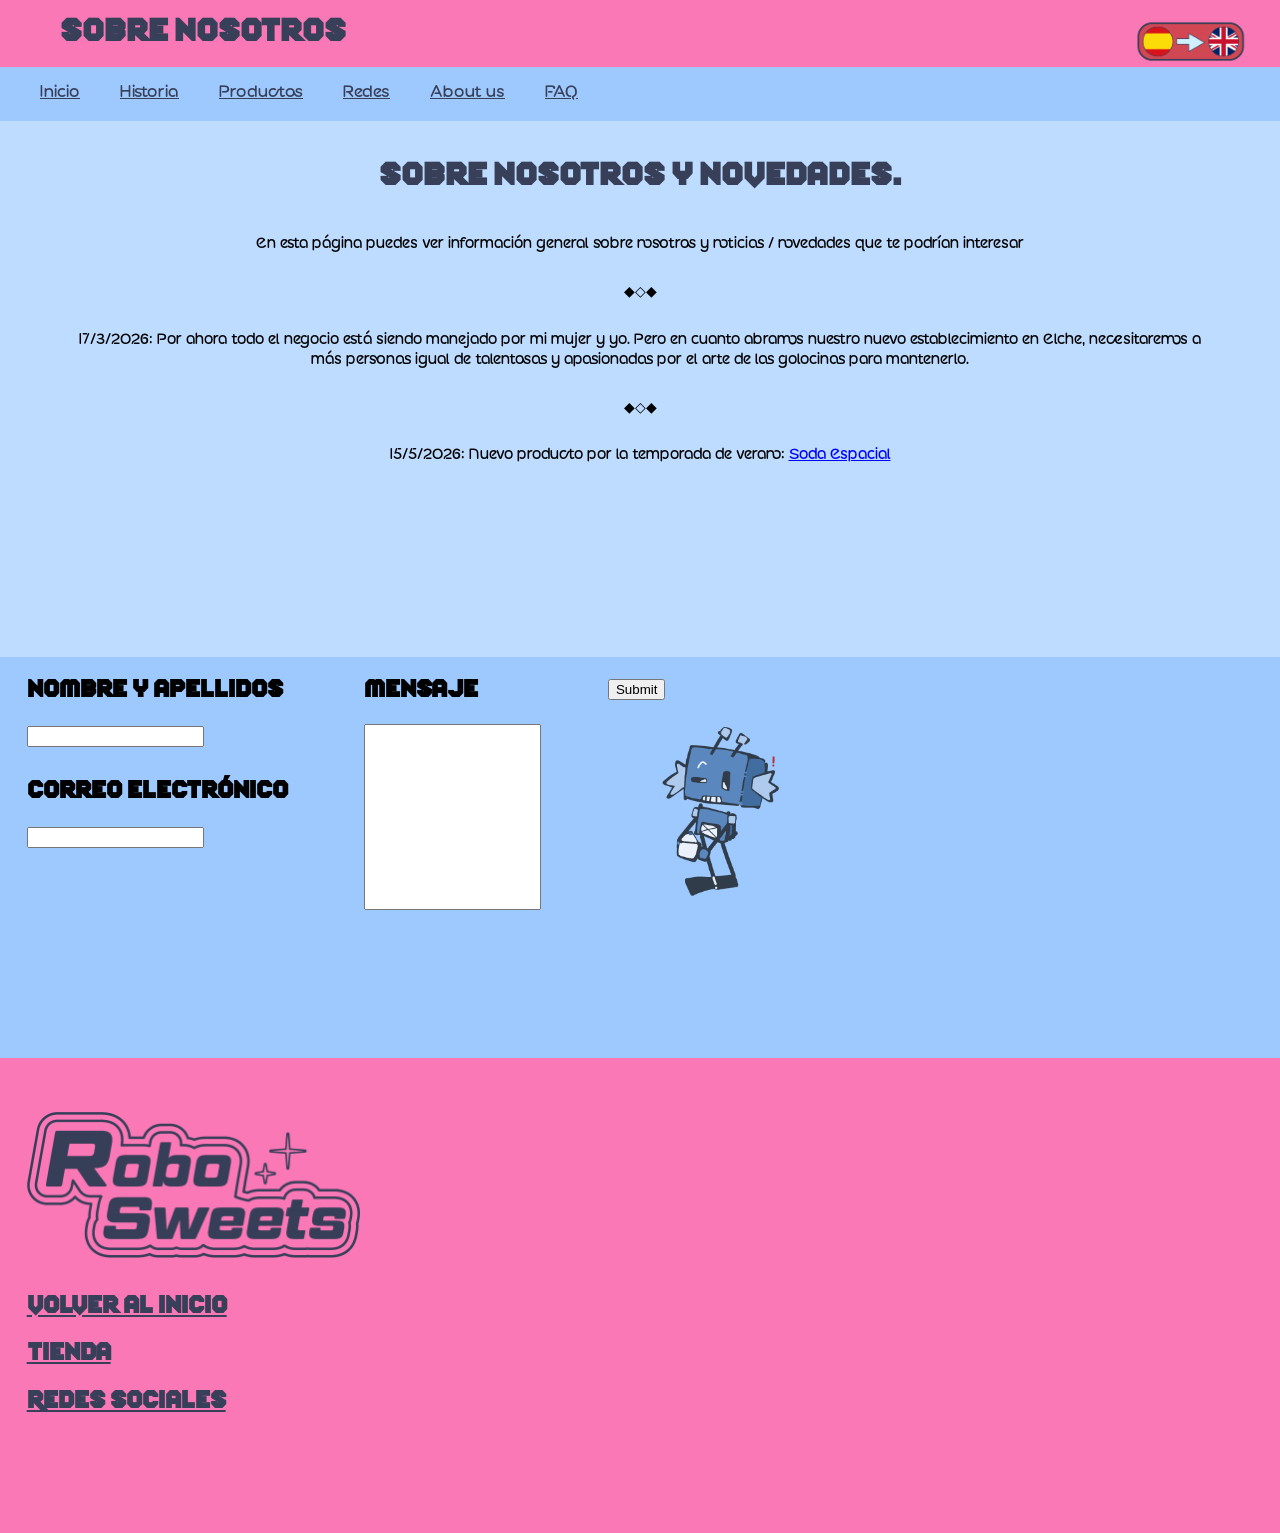
<file: aboutus.html>
<!DOCTYPE html>
<html lang="eng">

<head>
    <meta charset="UTF-8">
    <meta name="viewport" content="width=device-width, initial-scale=1.0">
    <title>About us</title>
    <link rel="stylesheet" href="CSS/style.css">
    <link rel="stylesheet" href="CSS/aboutusfaq.css">
</head>

<body>

    <div class="barra">
        <a href="aboutuseng.html"> <img class="btn-lang" src="IMG/switch-spaeng.png"> </a>
        <h1> Sobre nosotros</h1>

    </div>

    <aside class="opciones">

        <a href="index.html"> Inicio</a>
        <a href="historia.html"> Historia</a>
        <a href="tienda.html"> Productos</a>
        <a href="rrss.html">Redes</a>
        <a href="aboutus.html"> About us</a>
        <a href="faq.html"> FAQ</a>

    </aside>

    <main class="inicio">

        <!-- HISTORIA -->
        <article class="hist1" id="about">
            <h1>Sobre nosotros y novedades.</h1>
            <p>En esta página puedes ver información general sobre nosotros y noticias / novedades que te podrían
                interesar</p>
            <p> ◆◇◆ </p>
            <p> 17/3/2026: Por ahora todo el negocio está siendo manejado por mi mujer y yo. Pero en cuanto abramos
                nuestro nuevo establecimiento en Elche, necesitaremos a más personas igual de talentosas y apasionadas
                por el arte de las golocinas para mantenerlo. </p>
            <p> ◆◇◆ </p>
            <p> 15/5/2026: Nuevo producto por la temporada de verano: <a href="tienda.html">Soda Espacial</a> </p>
        </article>

        <!-- FORM -->

        <aside class="formulario">

            <form method="get" class="formu">

                <div class="bloque1">
                    <div class="miniform">
                        <label for="nom">
                            <h2> Nombre y apellidos </h2>
                        </label>
                        <input type="text" name="nom">
                    </div>
                    <div class="miniform">
                        <label for="mail">
                            <h2> Correo electrónico</h2>
                        </label>
                        <input type="email" name="mail">
                    </div>

                </div>


                <div class="bloque2">

                    <div class="miniform">
                        <label for="txt">
                            <h2> Mensaje</h2>
                        </label>
                        <input class="texto" ztype="text" name="txt">
                    </div>
                    <div class="miniform" id="enviar">
                        <input type="submit" name="env">
                    </div>

                    <img src="IMG/contacto-robby.png">

                </div>
            </form>

        </aside>


        <!-- FOOTER -->
        <footer class="foot" id="footabus">

            <img src="../IMG/logomediano-black.png">

            <div class="ftr">
                <a href="index.html">
                    <h2>Volver al inicio</h2>
                </a>
                <a href="tienda.html">
                    <h2>Tienda</h2>
                </a>
                <a href="rrss.html">
                    <h2>Redes sociales</h2>
                </a>
            </div>

        </footer>

    </main>

</body>

</html>
</file>
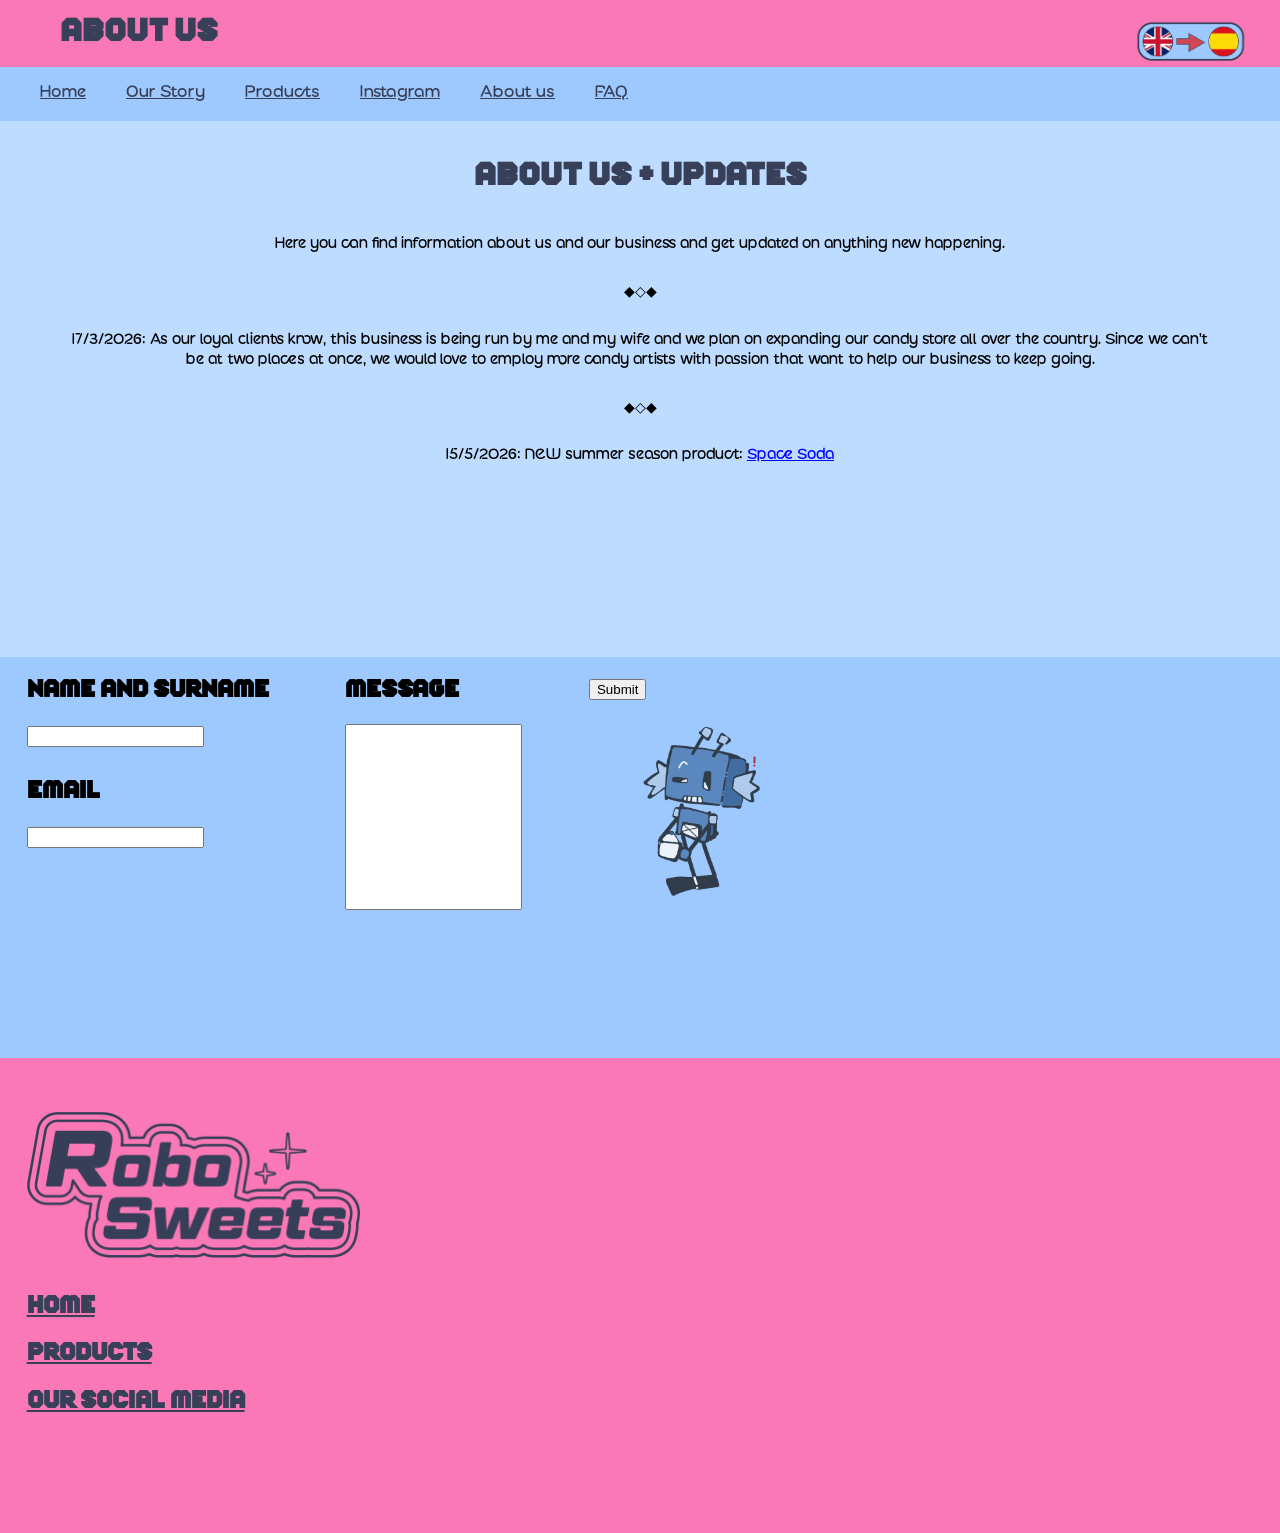
<file: aboutuseng.html>
<!DOCTYPE html>
<html lang="eng">

<head>
    <meta charset="UTF-8">
    <meta name="viewport" content="width=device-width, initial-scale=1.0">
    <title>About us</title>
    <link rel="stylesheet" href="CSS/style.css">
    <link rel="stylesheet" href="CSS/aboutusfaq.css">
</head>

<body>

    <div class="barra">
        <a  href="aboutus.html"> <img class="btn-lang" src="IMG/switch-engspa.png"> </a>
        <h1> About us </h1>

    </div>

    <aside class="opciones">

        <a href="indexeng.html"> Home</a>
        <a href="historia.html"> Our Story</a>
        <a href="tienda.html"> Products</a>
        <a href="rrss.html">Instagram</a>
        <a href="aboutus.html"> About us</a>
        <a href="faqeng.html"> FAQ</a>

    </aside>

    <main class="inicio">

<!-- HISTORIA -->
        <article class="hist1" id="about">
            <h1>About us + Updates</h1>
            <p>Here you can find information about us and our business and get updated on anything new happening.</p>
            <p> ◆◇◆ </p>
            <p> 17/3/2026: As our loyal clients know, this business is being run by me and my wife and we plan on expanding our candy store all over the country. Since we can't be at two places at once, we would love to employ more candy artists with passion that want to help our business to keep going. </p>
            <p> ◆◇◆ </p>
            <p> 15/5/2026: NEW summer season product: <a href="tienda.html">Space Soda</a> </p>
        </article>

        <aside class="formulario">

            <form method="get" class="formu">

                <div class="bloque1">
                <div class="miniform">
                    <label for="nom"> <h2> Name and surname </h2></label>
                    <input type="text" name="nom">
                </div>
                <div class="miniform">
                    <label for="mail"> <h2> email </h2></label>
                    <input type="email" name="mail">
                </div>

                </div>


                <div class="bloque2">

                <div class="miniform">
                    <label  for="txt"><h2> Message</h2></label>
                    <input class="texto" ztype="text" name="txt">
                </div>
                <div class="miniform" id="enviar">
                    <input type="submit" name="env">
                </div>

                <img src="IMG/contacto-robby.png">
            
            </div>
            </form>

        </aside>


<!-- FOOTER -->
        <footer class="foot" id="footabus">

            <img src="../IMG/logomediano-black.png">

            <div class="ftr">
                <a href="index.html">
                    <h2>Home</h2>
                </a>
                <a href="tienda.html">
                    <h2>Products</h2>
                </a>
                <a href="rrss.html">
                    <h2>Our social media</h2>
                </a>
            </div>

        </footer>

    </main>

</body>

</html>
</file>
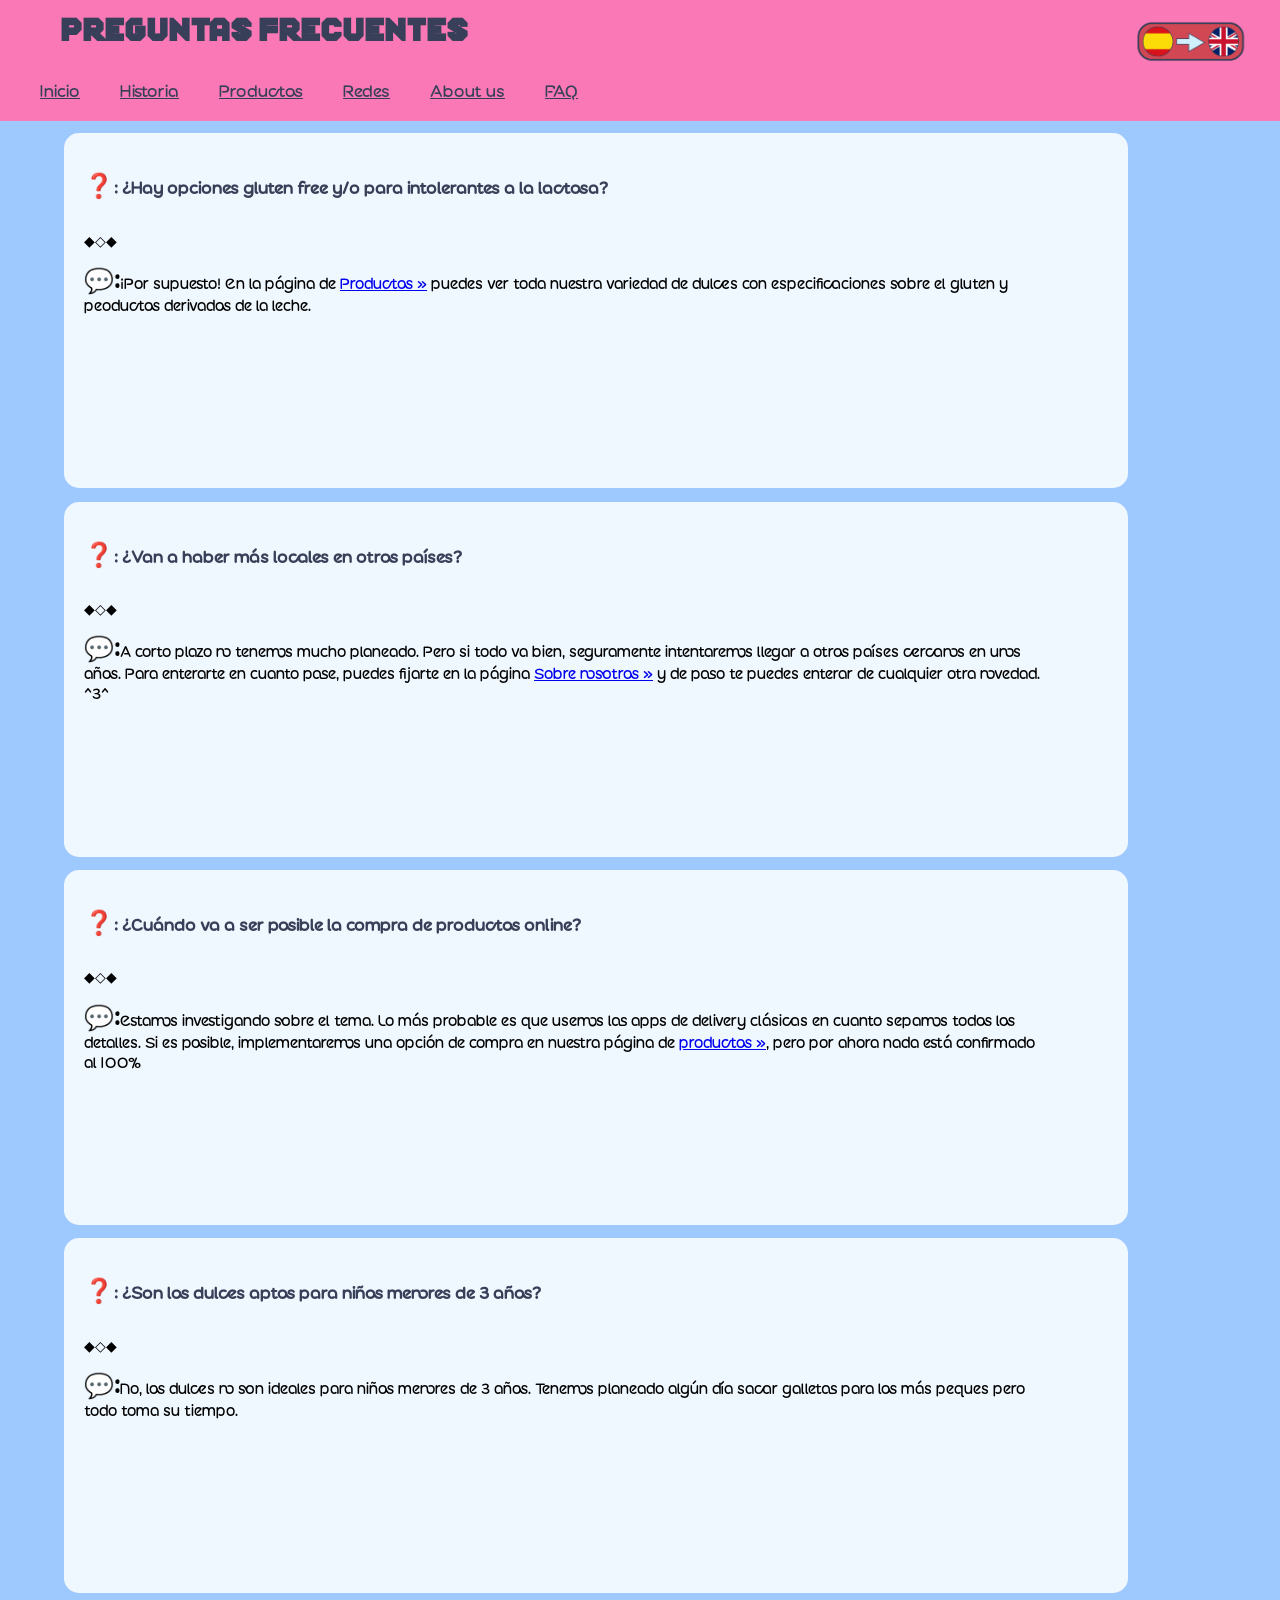
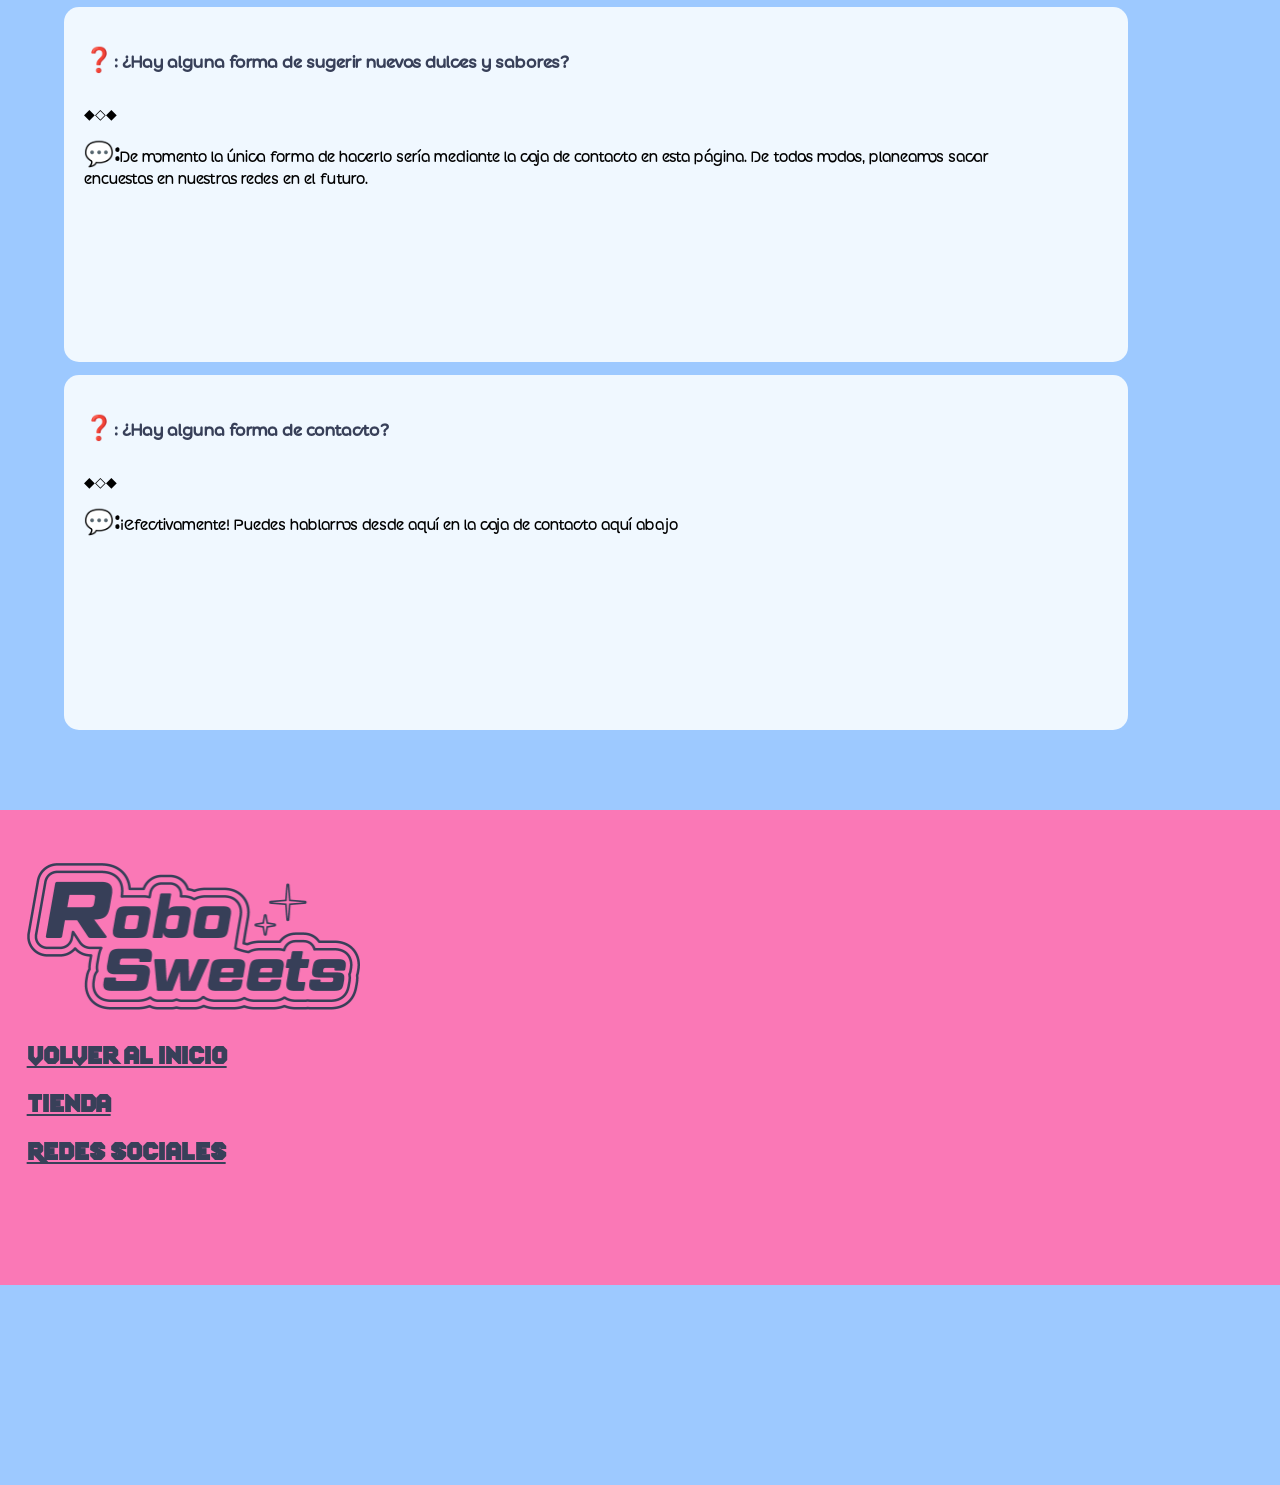
<file: faq.html>
<!DOCTYPE html>
<html lang="es">

<head>
    <meta charset="UTF-8">
    <meta name="viewport" content="width=device-width, initial-scale=1.0">
    <title>FAQ</title>
    <link rel="stylesheet" href="CSS/style.css">
    <link rel="stylesheet" href="CSS/aboutusfaq.css">
</head>

<body>

    <div class="barra">

        <a href="faqeng.html"> <img class="btn-lang" src="IMG/switch-spaeng.png"> </a>
        <h1> Preguntas frecuentes</h1>

    </div>

    <aside class="opciones" id="iniop">

        <a href="indexeng.html"> Inicio</a>
        <a href="historia.html"> Historia</a>
        <a href="tienda.html"> Productos</a>
        <a href="rrss.html">Redes</a>
        <a href="aboutuseng.html"> About us</a>
        <a href="faq.html"> FAQ</a>

    </aside>

    <h1 class="titulosab">FAQ</h1>

    <main class="inicio">

        <article>
            <div class="cuadro">
                <h3><b>❓</b>: ¿Hay opciones gluten free y/o para intolerantes a la lactosa? </h3>
                <p> ◆◇◆ </p>
                <p> <b>💬:</b>¡Por supuesto! En la página de <a href="tienda.html">Productos »</a> puedes ver toda
                    nuestra variedad de dulces con especificaciones sobre el gluten y peoductos derivados de la leche.
                </p>
            </div>
            <!-- --- -->
            <div class="cuadro" id="pregu2">
                <h3><b>❓</b>: ¿Van a haber más locales en otros países? </h3>
                <p> ◆◇◆ </p>
                <p> <b>💬:</b>A corto plazo no tenemos mucho planeado. Pero si todo va bien, seguramente intentaremos
                    llegar a otros países cercanos en unos años. Para enterarte en cuanto pase, puedes fijarte en la
                    página <a href="aboutus.html"> Sobre nosotros »</a> y de paso te puedes enterar de cualquier otra
                    novedad. ^3^
                </p>
            </div>
            <!-- --- -->
            <div class="cuadro" id="pregu3">
                <h3><b>❓</b>: ¿Cuándo va a ser posible la compra de productos online? </h3>
                <p> ◆◇◆ </p>
                <p> <b>💬:</b>Estamos investigando sobre el tema. Lo más probable es que usemos las apps de delivery
                    clásicas en cuanto sepamos todos los detalles. Si es posible, implementaremos una opción de compra
                    en nuestra página de <a href="tienda.html">productos »</a>, pero por ahora nada está confirmado al
                    100%
                </p>
            </div>
            <!-- --- -->
            <div class="cuadro">
                <h3><b>❓</b>: ¿Son los dulces aptos para niños menores de 3 años? </h3>
                <p> ◆◇◆ </p>
                <p> <b>💬:</b>No, los dulces no son ideales para niños menores de 3 años. Tenemos planeado algún día
                    sacar galletas para los más peques pero todo toma su tiempo.
                </p>
            </div>
            <!-- --- -->
            <div class="cuadro">
                <h3><b>❓</b>: ¿Hay alguna forma de sugerir nuevos dulces y sabores? </h3>
                <p> ◆◇◆ </p>
                <p> <b>💬:</b>De momento la única forma de hacerlo sería mediante la caja de contacto en esta página. De todos modos, planeamos sacar encuestas en nuestras redes en el futuro.
                </p>
            </div>
            <!-- --- -->
            <div class="cuadro" id="pregu7">
                <h3><b>❓</b>: ¿Hay alguna forma de contacto? </h3>
                <p> ◆◇◆ </p>
                <p> <b>💬:</b>¡Efectivamente! Puedes hablarnos desde aquí en la caja de contacto aquí abajo
                </p>
            </div>
            <!-- --- -->


        </article>

        <!-- FORM  -->

        <aside class="formulario">



            <form method="get" class="formu">

                <div class="bloque1">
                    <div class="miniform">
                        <label for="nom">
                            <h2> Nombre y apellidos </h2>
                        </label>
                        <input type="text" name="nom">
                    </div>
                    <div class="miniform">
                        <label for="mail">
                            <h2> Correo electrónico</h2>
                        </label>
                        <input type="email" name="mail">
                    </div>

                </div>


                <div class="bloque2">

                    <div class="miniform">
                        <label for="txt">
                            <h2> Mensaje</h2>
                        </label>
                        <input class="texto" ztype="text" name="txt">
                    </div>
                    <div class="miniform" id="enviar">
                        <input type="submit" name="env">
                    </div>

                    <img src="IMG/contacto-robby.png">

                </div>
            </form>

        </aside>

        <footer id="foot1">

            <img src="../IMG/logomediano-black.png">

            <div class="ftr">
                <a href="index.html">
                    <h2>Volver al inicio</h2>
                </a>
                <a href="...">
                    <h2>Tienda</h2>
                </a>
                <a href="rrss.html">
                    <h2>Redes sociales</h2>
                </a>
            </div>


        </footer>

    </main>

</body>

</html>
</file>
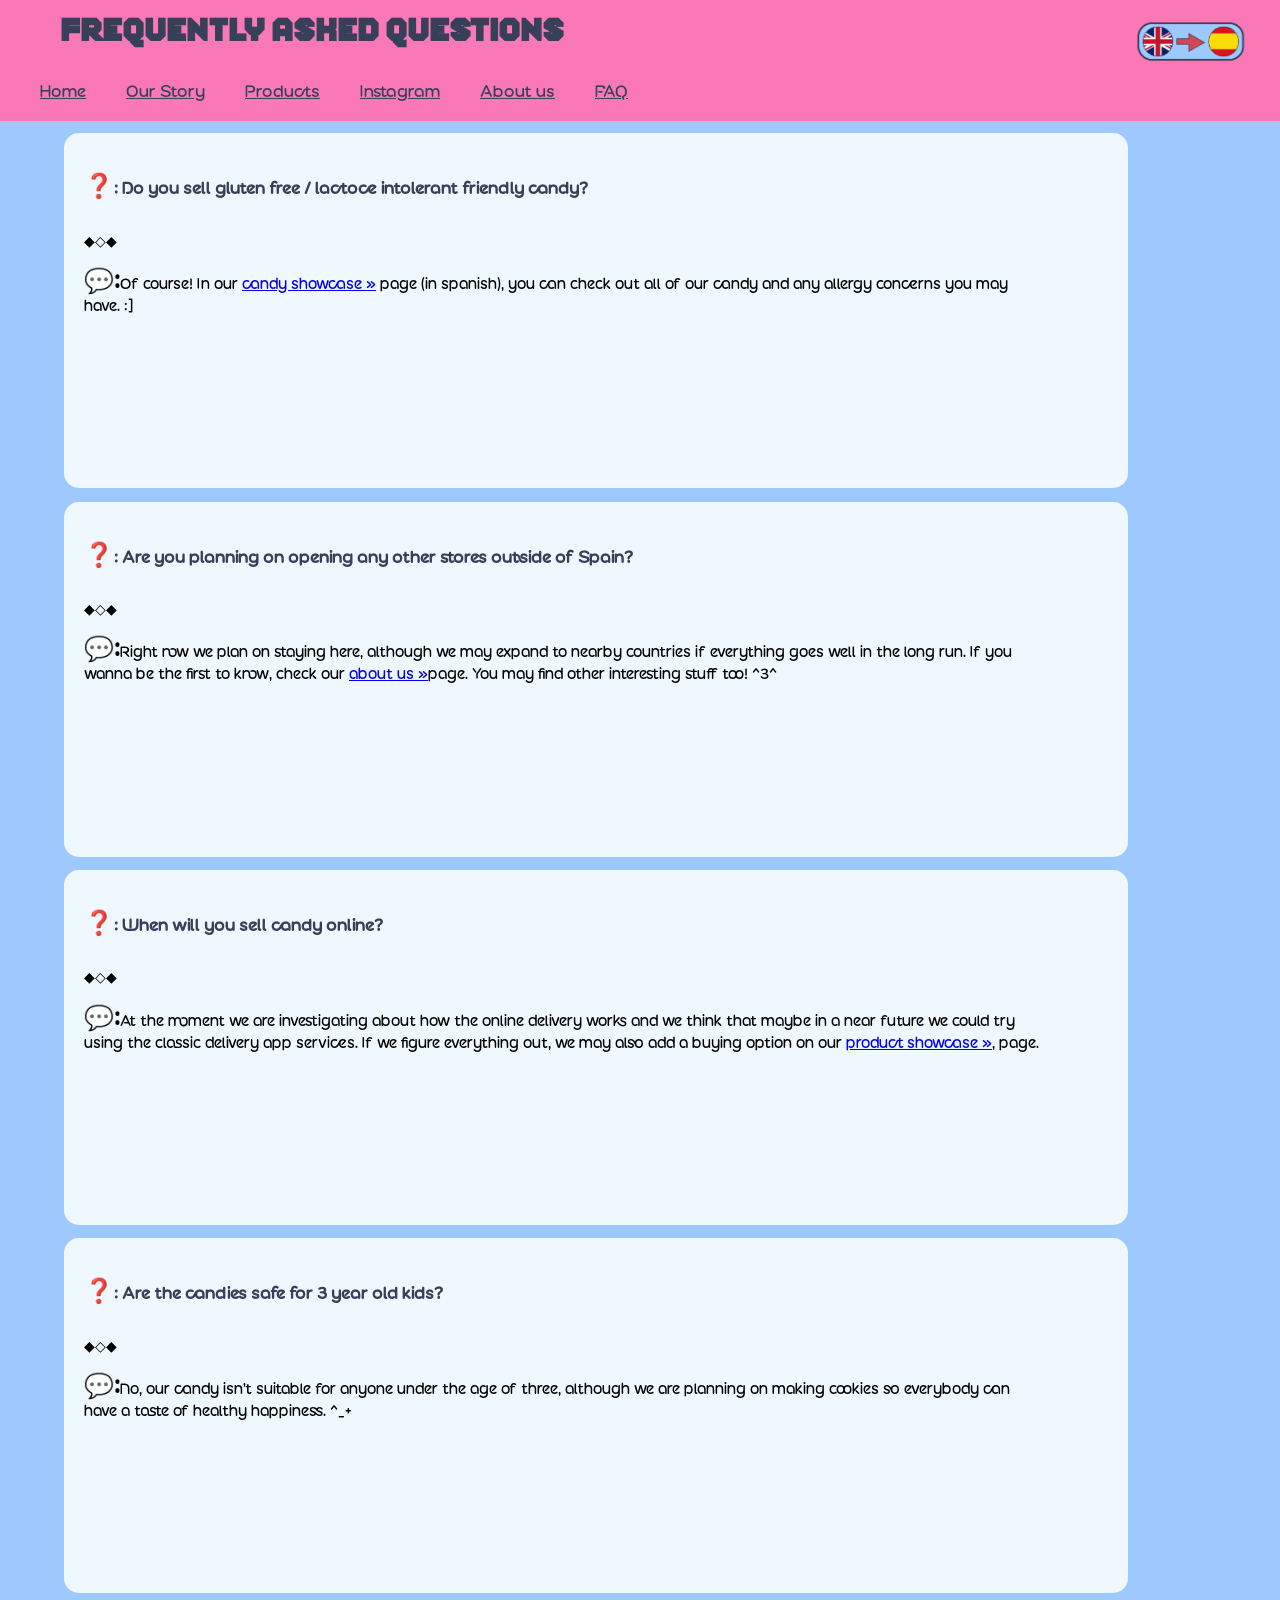
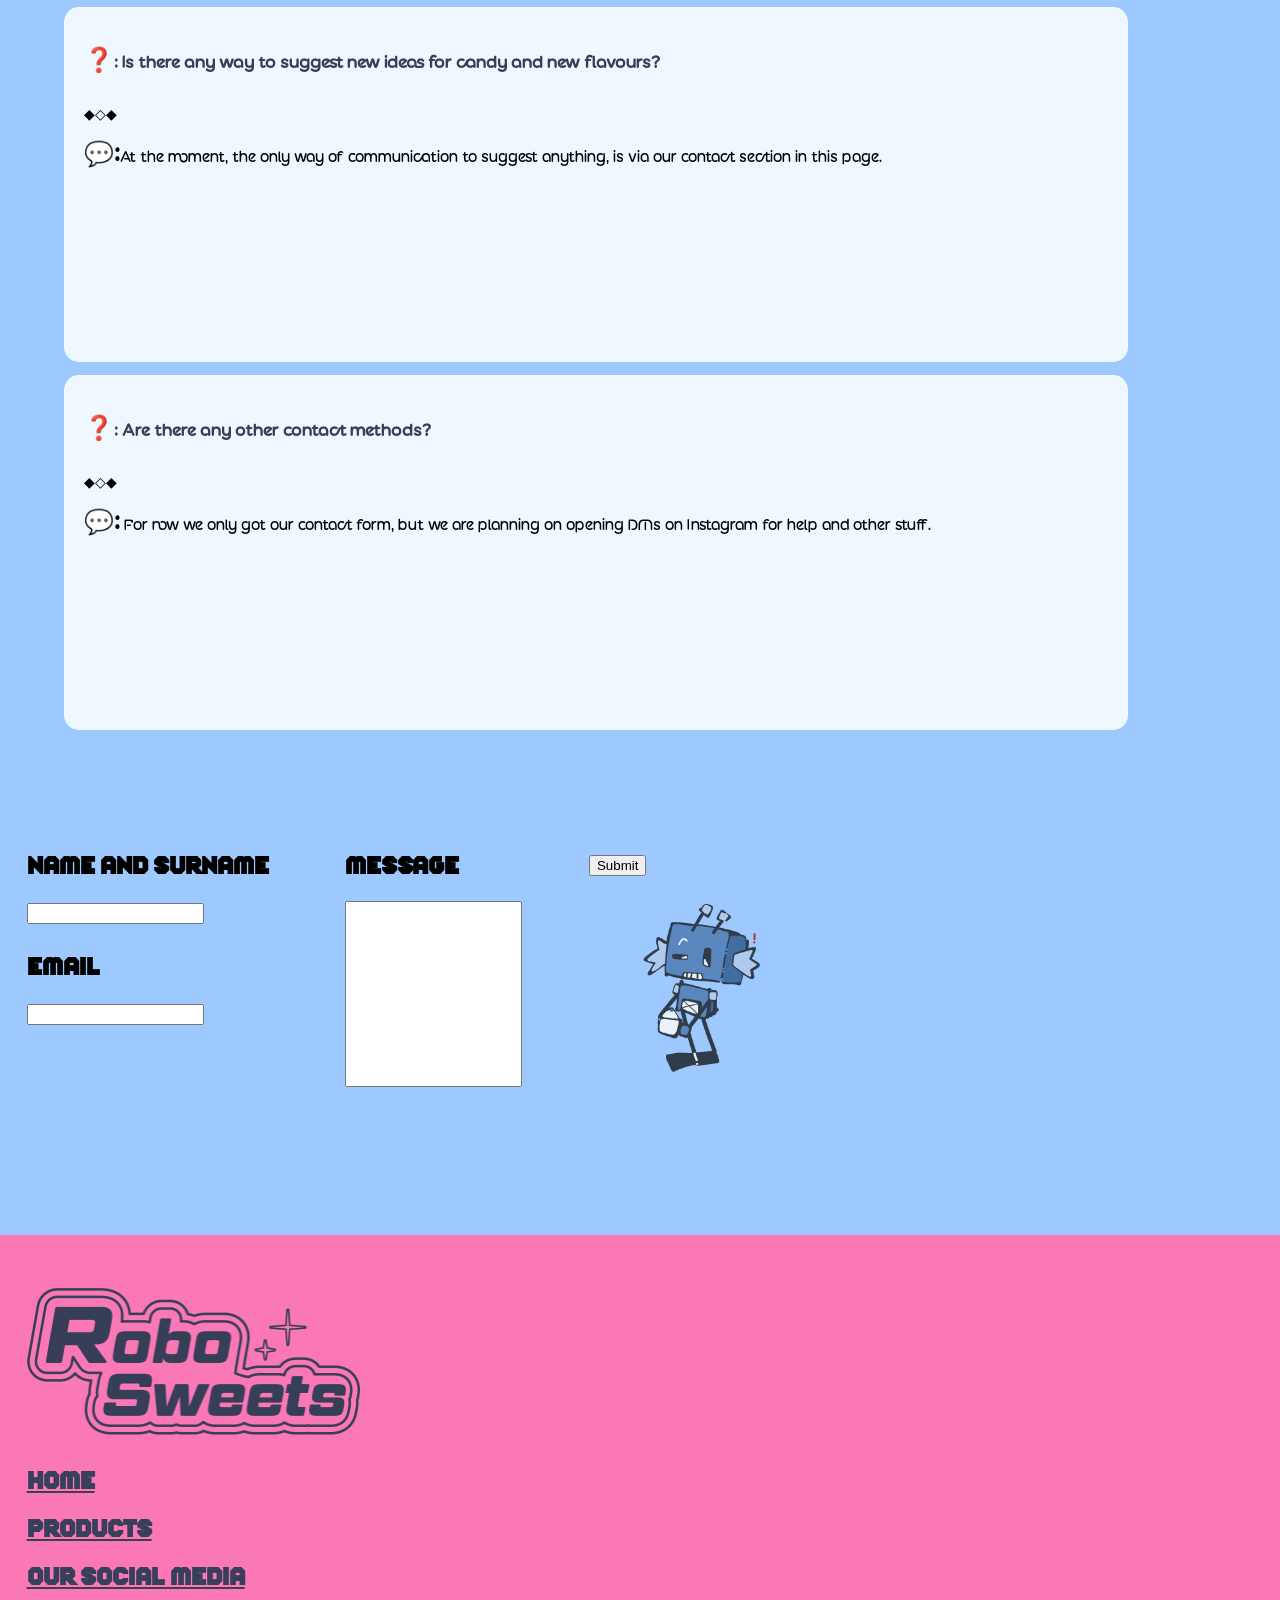
<file: faqeng.html>
<!DOCTYPE html>
<html lang="eng">

<head>
    <meta charset="UTF-8">
    <meta name="viewport" content="width=device-width, initial-scale=1.0">
    <title>FAQ</title>
    <link rel="stylesheet" href="CSS/style.css">
    <link rel="stylesheet" href="CSS/aboutusfaq.css">
</head>

<body>

    <div class="barra">

        <a href="222"> <img class="btn-lang" src="IMG/switch-engspa.png"> </a>
        <h1> Frequently asked questions</h1>

    </div>

    <aside class="opciones" id="iniop">

        <a href="indexeng.html"> Home</a>
        <a href="historia.html"> Our Story</a>
        <a href="tienda.html"> Products</a>
        <a href="rrss.html">Instagram</a>
        <a href="aboutuseng.html"> About us</a>
        <a href="faqeng.html"> FAQ</a>

    </aside>

    <h1 class="titulosab">FAQ</h1>

    <main class="inicio">

        <article>
            <div class="cuadro">
                <h3><b>❓</b>: Do you sell gluten free / lactoce intolerant friendly candy? </h3>
                <p> ◆◇◆ </p>
                <p> <b>💬:</b>Of course! In our <a href="tienda.html">candy showcase »</a> page (in spanish), you can check out all of our candy and any allergy concerns you may have. :]
                </p>
            </div>
            <!-- --- -->
            <div class="cuadro" id="pregu2">
                <h3><b>❓</b>: Are you planning on opening any other stores outside of Spain? </h3>
                <p> ◆◇◆ </p>
                <p> <b>💬:</b>Right now we plan on staying here, although we may expand to nearby countries if everything goes well in the long run. If you wanna be the first to know, check our <a href="aboutuseng.html"> about us »</a>page. You may find other interesting stuff too! ^3^
                </p>
            </div>
            <!-- --- -->
            <div class="cuadro" id="pregu3">
                <h3><b>❓</b>: When will you sell candy online? </h3>
                <p> ◆◇◆ </p>
                <p> <b>💬:</b>At the moment we are investigating about how the online delivery works and we think that maybe in a near future we could try using the classic delivery app services. If we figure everything out, we may also add a buying option on our <a href="tienda.html">product showcase »</a>, page.
                </p>
            </div>
            <!-- --- -->
            <div class="cuadro">
                <h3><b>❓</b>: Are the candies safe for 3 year old kids? </h3>
                <p> ◆◇◆ </p>
                <p> <b>💬:</b>No, our candy isn't suitable for anyone under the age of three, although we are planning on making cookies so everybody can have a taste of healthy happiness. ^_+
                </p>
            </div>
            <!-- --- -->
            <div class="cuadro">
                <h3><b>❓</b>: Is there any way to suggest new ideas for candy and new flavours? </h3>
                <p> ◆◇◆ </p>
                <p> <b>💬:</b>At the moment, the only way of communication to suggest anything, is via our contact section in this page.
                </p>
            </div>
            <!-- --- -->
            <div class="cuadro" id="pregu7">
                <h3><b>❓</b>: Are there any other contact methods? </h3>
                <p> ◆◇◆ </p>
                <p> <b>💬:</b> For now we only got our contact form, but we are planning on opening DMs on Instagram for help and other stuff.
                </p>
            </div>
            <!-- --- -->


        </article>

        <!-- FORM  -->

        <aside id="frmeng" class="formulario">

            <form method="get" class="formu">

                <div class="bloque1">
                <div class="miniform">
                    <label for="nom"> <h2> Name and surname </h2></label>
                    <input type="text" name="nom">
                </div>
                <div class="miniform">
                    <label for="mail"> <h2> email </h2></label>
                    <input type="email" name="mail">
                </div>

                </div>


                <div class="bloque2">

                <div class="miniform">
                    <label  for="txt"><h2> Message</h2></label>
                    <input class="texto" ztype="text" name="txt">
                </div>
                <div class="miniform" id="enviar">
                    <input type="submit" name="env">
                </div>

                <img src="IMG/contacto-robby.png">
            
            </div>
            </form>

        </aside>

        <footer class="foot" id="footabus">

            <img src="../IMG/logomediano-black.png">

            <div class="ftr">
                <a href="index.html">
                    <h2>Home</h2>
                </a>
                <a href="tienda.html">
                    <h2>Products</h2>
                </a>
                <a href="rrss.html">
                    <h2>Our social media</h2>
                </a>
            </div>

        </footer>

    </main>

</body>

</html>
</file>
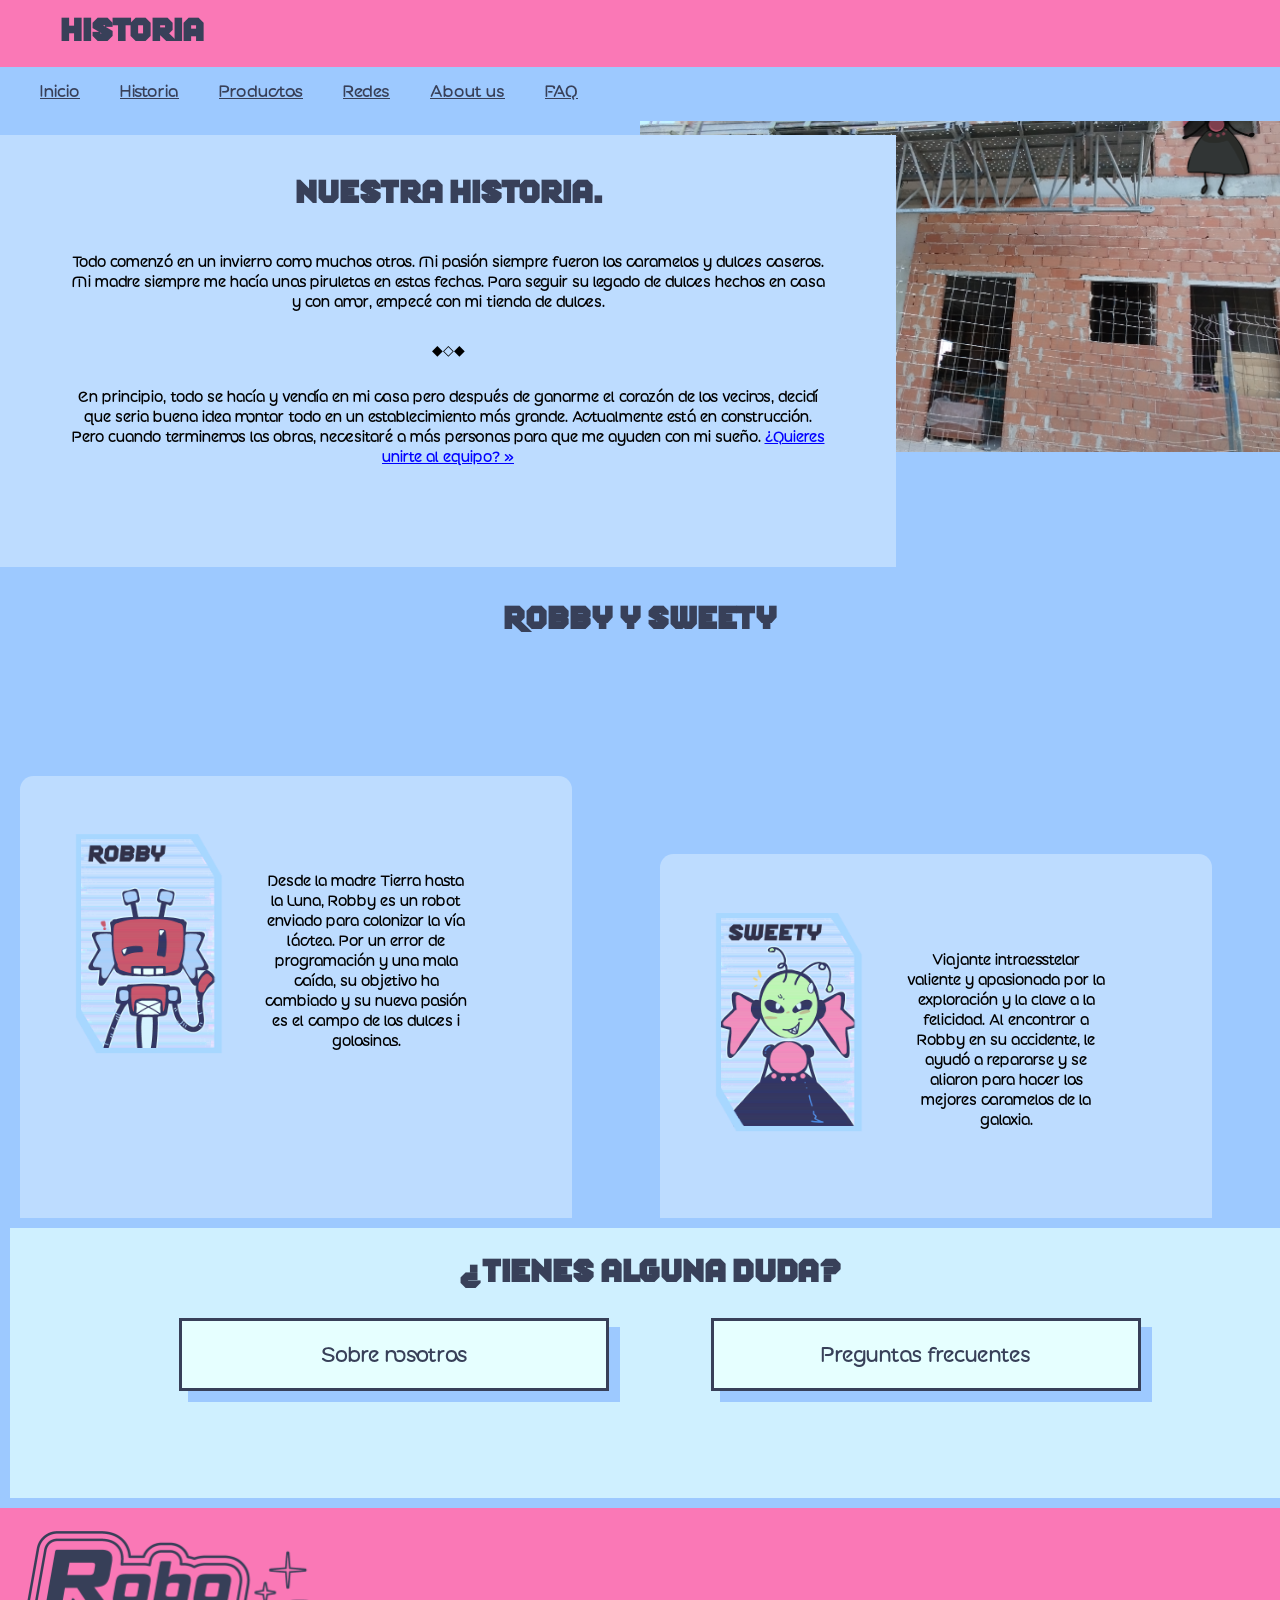
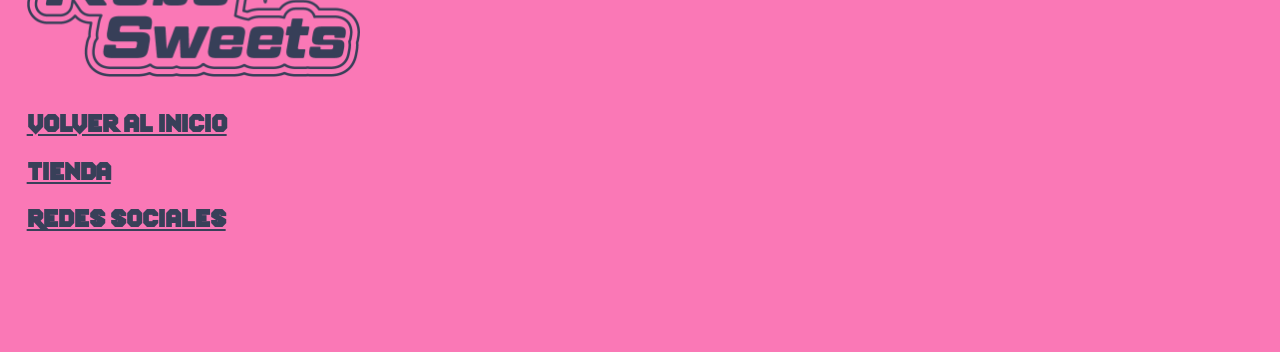
<file: historia.html>
<!DOCTYPE html>
<html lang="es">

<head>
    <meta charset="UTF-8">
    <meta name="viewport" content="width=device-width, initial-scale=1.0">
    <title>Historia</title>
    <link rel="stylesheet" href="CSS/style.css">
</head>

<body id="inihist">

    <div class="barra">

        <h1> Historia </h1>

    </div>

    <aside class="opciones">

        <a href="index.html"> Inicio</a>
        <a href="historia.html"> Historia</a>
        <a href="tienda.html"> Productos</a>
        <a href="rrss.html">Redes</a>
        <a href="aboutus.html"> About us</a>
        <a href="faq.html"> FAQ</a>

    </aside>

    <main class="inicio" id="hi">

        <!-- HISTORIA -->
        <article class="hist1">
            <h1>Nuestra historia.</h1>
            <p> Todo comenzó en un invierno como muchos otros. Mi pasión siempre fueron los caramelos y dulces caseros.
                Mi madre siempre me hacía unas piruletas en estas fechas. Para seguir su legado de dulces hechos en casa
                y con amor, empecé con mi tienda de dulces. </p>
            <p> ◆◇◆ </p>
            <p> En principio, todo se hacía y vendía en mi casa pero después de ganarme el corazón de los vecinos,
                decidí que seria buena idea montar todo en un establecimiento más grande. Actualmente está en
                construcción. Pero cuando terminemos las obras, necesitaré a más personas para que me ayuden con mi
                sueño. <a href="aboutus.html"> ¿Quieres unirte al equipo? » </a> </p>
        </article>

        <!--PLACEHOLDER IMAGENES-->
        <div class="imahist">
            <img src="IMG/hist1.png">
        </div>

        <!-- ROBBY SWEETY -->
        <article class="hist2">
            <h1> Robby y Sweety</h1>
            <div>


                <aside class="rby">
                    <img src="IMG/frrobby.png">
                    <p> Desde la madre Tierra hasta la Luna, Robby es un robot enviado para colonizar la vía láctea. Por
                        un error de programación y una mala caída, su objetivo ha cambiado y su nueva pasión es el campo
                        de los dulces i golosinas.</p>

                </aside>

                <aside class="sty">
                    <img src="IMG/frsweety.png">
                    <p> Viajante intraesstelar valiente y apasionada por la exploración y la clave a la felicidad. Al
                        encontrar a Robby en su accidente, le ayudó a repararse y se aliaron para hacer los mejores
                        caramelos de la galaxia.</p>

                </aside>
            </div>
        </article>

        <!-- DUDAS -->
        <article class="p4h" id="his">

            <h1> ¿Tienes alguna duda? </h1>

            <div class="dudash">
                <div class="btn-dudas">
                    <a href="aboutus.html">Sobre nosotros</a>
                </div>
                <div class="btn-dudas">
                    <a href="faq.html">Preguntas frecuentes</a>
                </div>

            </div>
        </article>

        <!-- FOOTER -->
        <footer class="foot" id="fhist">

            <img src="../IMG/logomediano-black.png">

            <div class="ftr">
                <a href="index.html">
                    <h2>Volver al inicio</h2>
                </a>
                <a href="tienda.html">
                    <h2>Tienda</h2>
                </a>
                <a href="rrss.html">
                    <h2>Redes sociales</h2>
                </a>
            </div>

        </footer>

    </main>

</body>

</html>
</file>
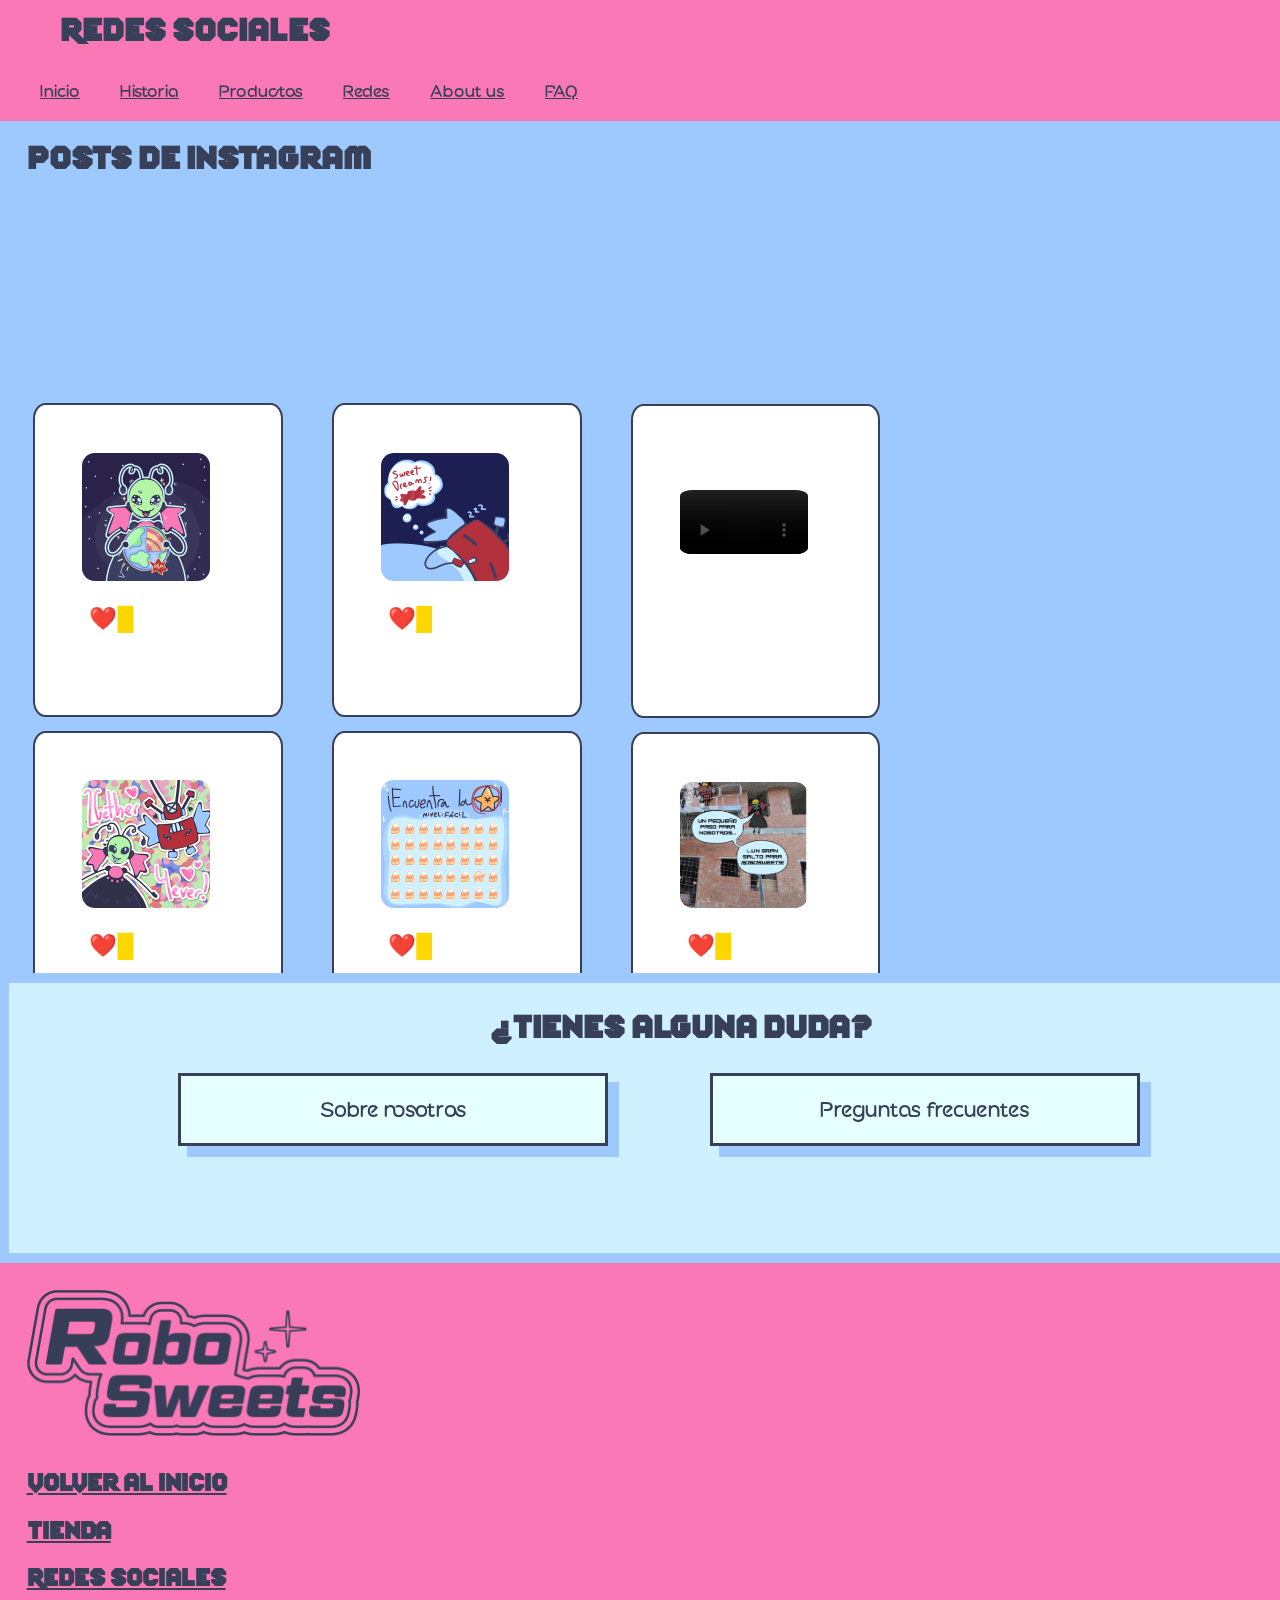
<file: rrss.html>
<!DOCTYPE html>
<html lang="es">

<head>
    <meta charset="UTF-8">
    <meta name="viewport" content="width=device-width, initial-scale=1.0">
    <title>Redes</title>
    <link rel="stylesheet" href="CSS/style.css">
    <link rel="stylesheet" href="CSS/rrssprod.css">
</head>

<body>

    <div class="barra">

        <h1> Redes Sociales</h1>

    </div>

    <aside class="opciones" id="iniop">

        <a href="index.html"> Inicio</a>
        <a href="historia.html"> Historia</a>
        <a href="tienda.html"> Productos</a>
        <a href="rrss.html">Redes</a>
        <a href="aboutus.html"> About us</a>
        <a href="faq.html"> FAQ</a>

    </aside>

    <h1 class="titulosab">Posts de instagram</h1>

    <main class="inicio" id="redini">

        <!-- SABORES MINI -->

        <!-- --- -->

        <article class="prod-v" id="redp">
            <div class="minip" id="red">
                <img src="IMG/post1.png">
                <h2 class="rs_txt"> ❤️█ </h2>
            </div>

            <div class="minip" id="red">
                <img src="IMG/post2.png">
                <h2 class="rs_txt"> ❤️█ </h2>
            </div>
        </article>

        <!-- --- -->

        <article class="prod-v" id="redp">
            <div class="minip" id="red">
                <img src="IMG/post3.png">
                <h2 class="rs_txt"> ❤️█ </h2>
            </div>


            <div class="minip" id="red">
                <img src="IMG/post4.png">
                <h2 class="rs_txt"> ❤️█ </h2>
            </div>
        </article>

        <!-- ---         -->

        <article class="prod-v" id="redp">
            <div class="minip" id="red">
                <video src="IMG/post5.mp4" autoplay muted controls>
                    <h2 class="rs_txt"> ❤️█ </h2>
            </div>

            <div class="minip" id="red">
                <img src="IMG/post6.png">
                <h2 class="rs_txt"> ❤️█ </h2>
            </div>
        </article>

        <!-- ---         -->




        <!-- DUDAS -->
        <article class="p4h" id="r-prod">

            <h1> ¿Tienes alguna duda? </h1>

            <div class="dudash">
                <div class="btn-dudas">
                    <a href="aboutus.html">Sobre nosotros</a>
                </div>
                <div class="btn-dudas">
                    <a href="faq.html">Preguntas frecuentes</a>
                </div>

            </div>
        </article>

        <footer class="rft" id="foot1">

            <img src="../IMG/logomediano-black.png">

            <div class="ftr">
                <a href="index.html">
                    <h2>Volver al inicio</h2>
                </a>
                <a href="...">
                    <h2>Tienda</h2>
                </a>
                <a href="rrss.html">
                    <h2>Redes sociales</h2>
                </a>
            </div>

        </footer>

    </main>

</body>

</html>
</file>
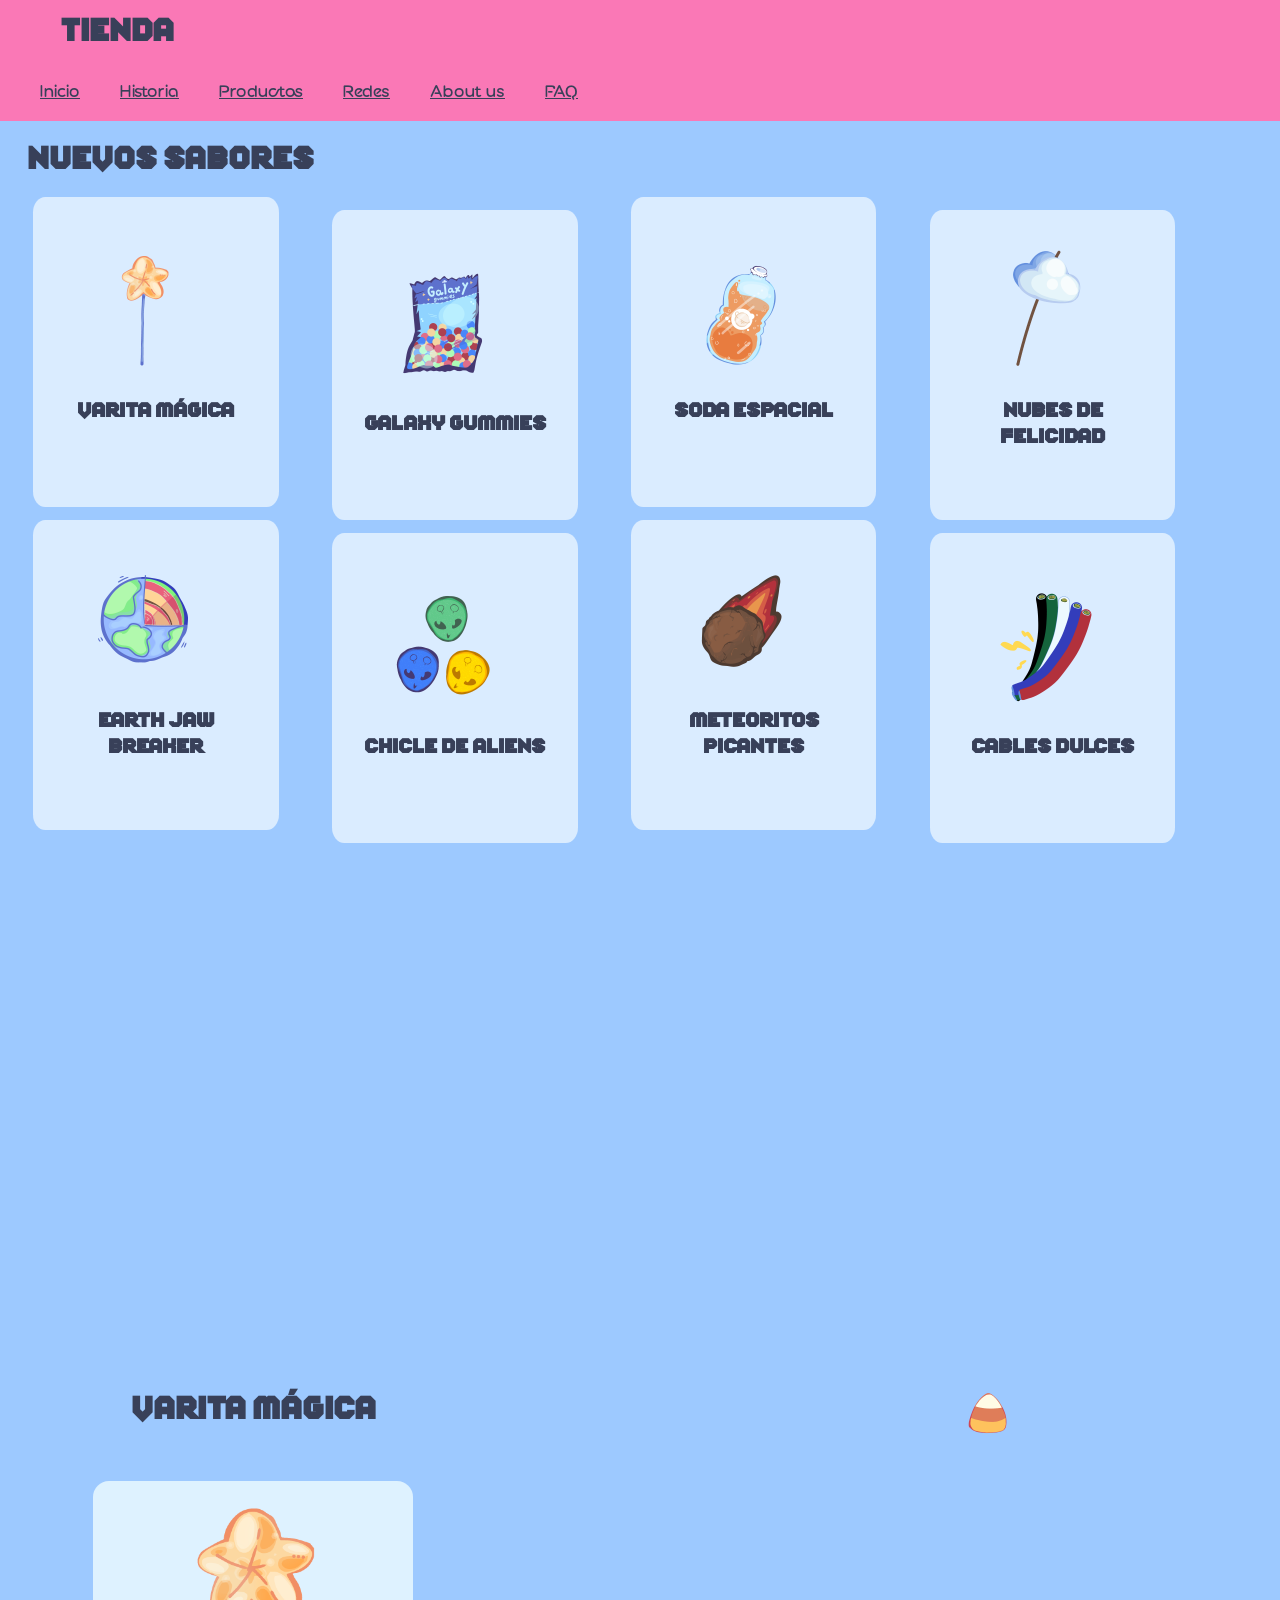
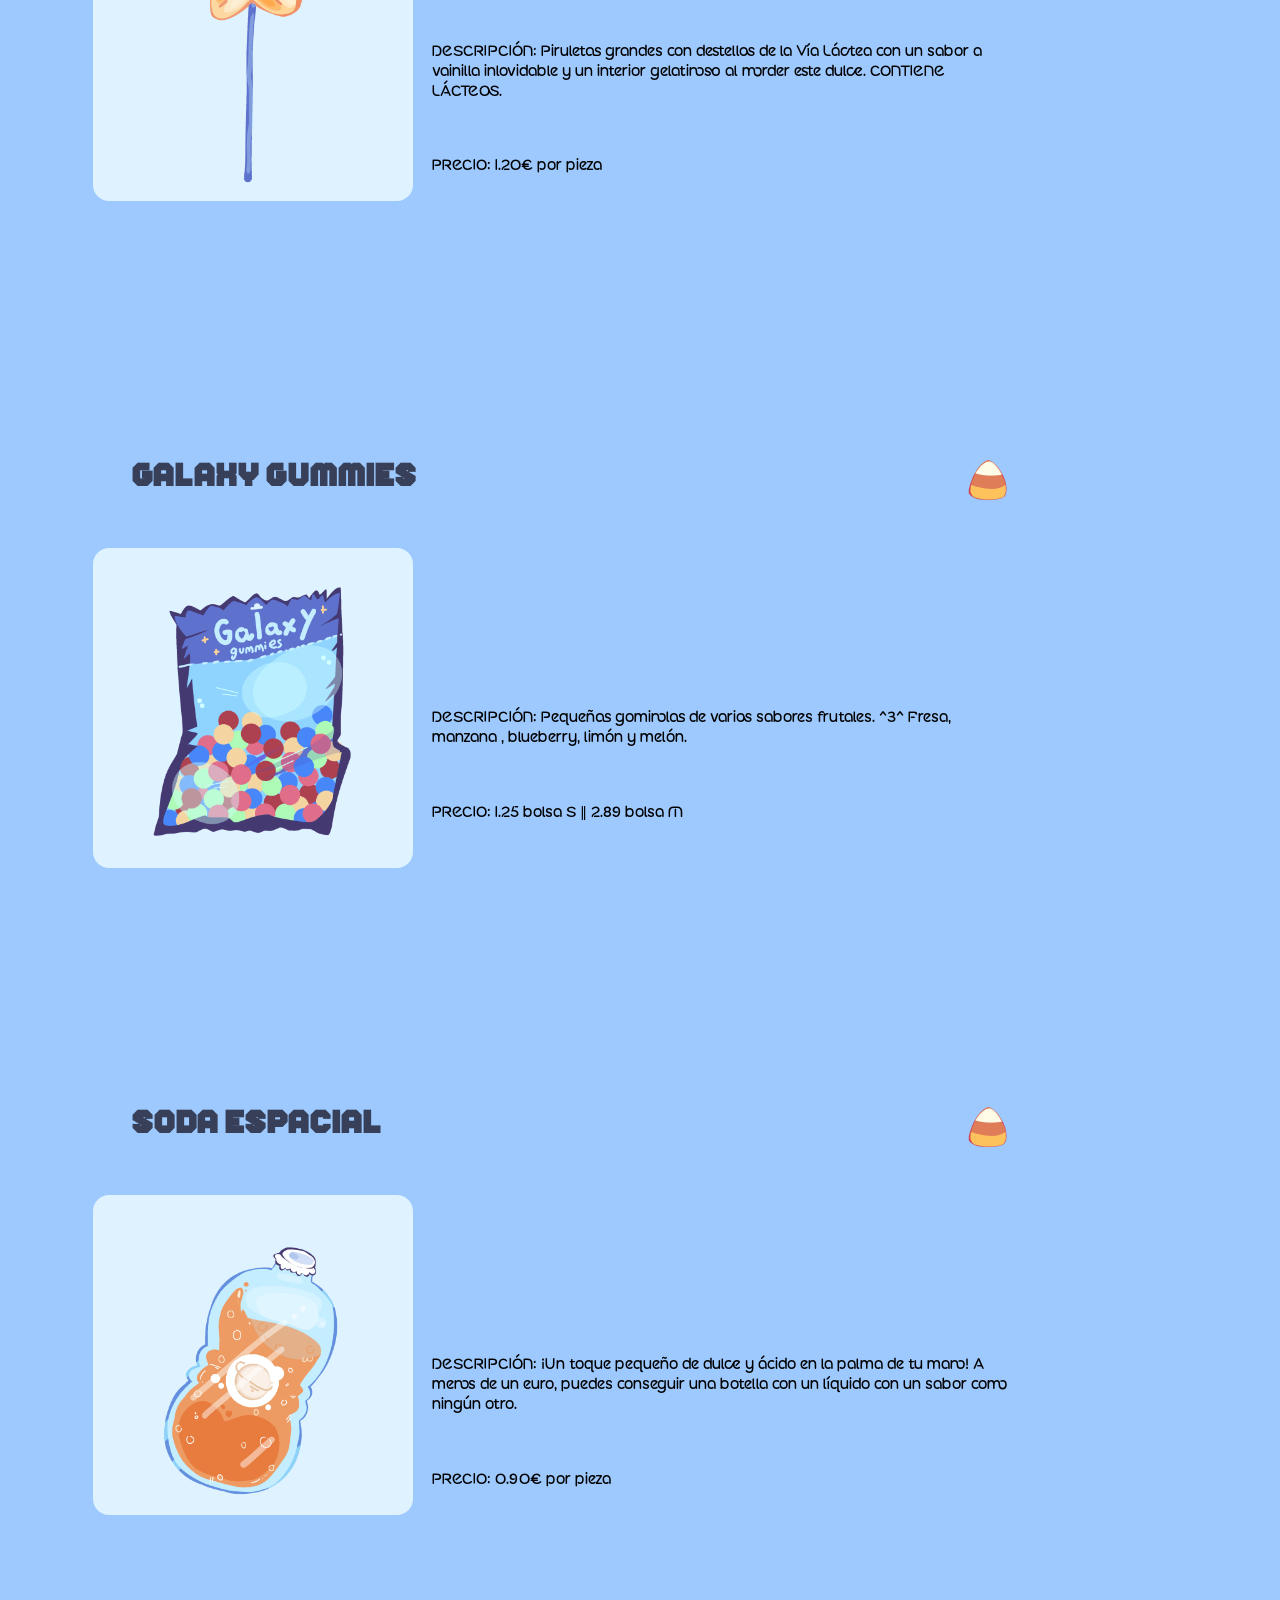
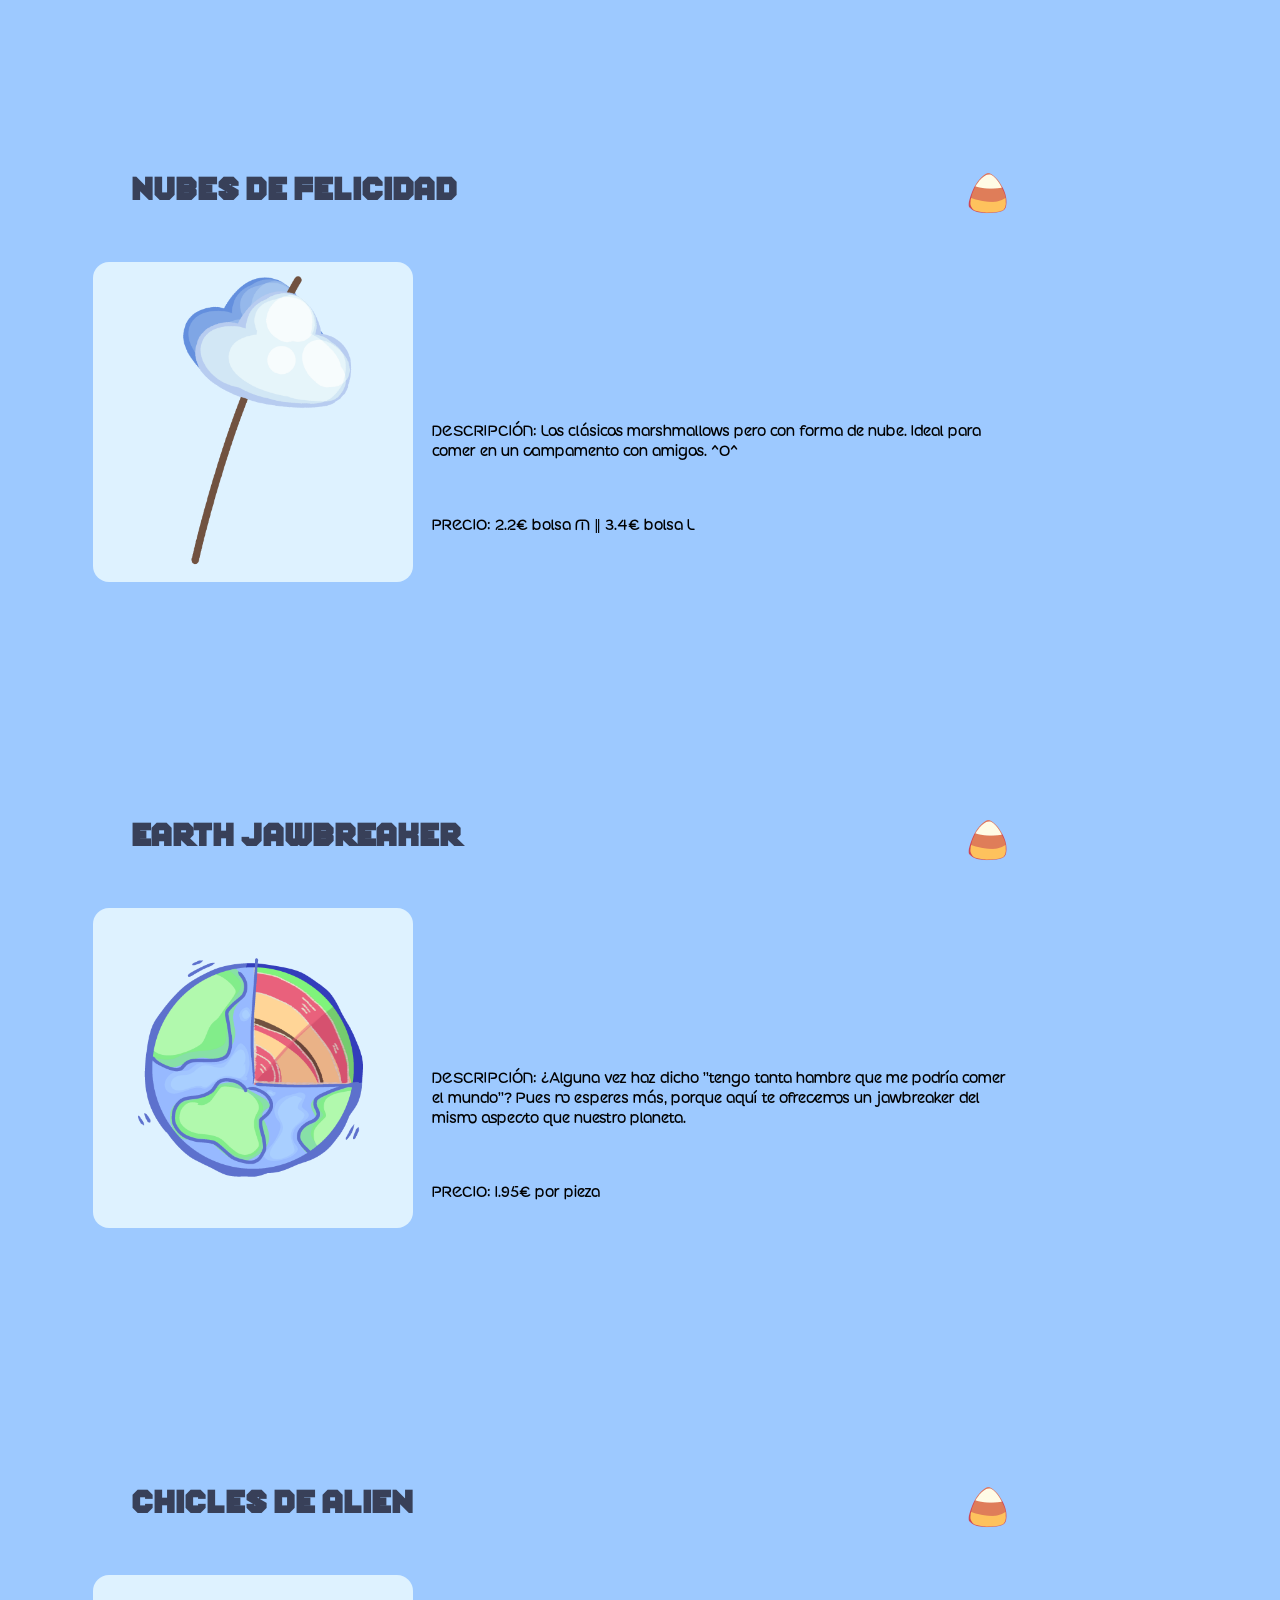
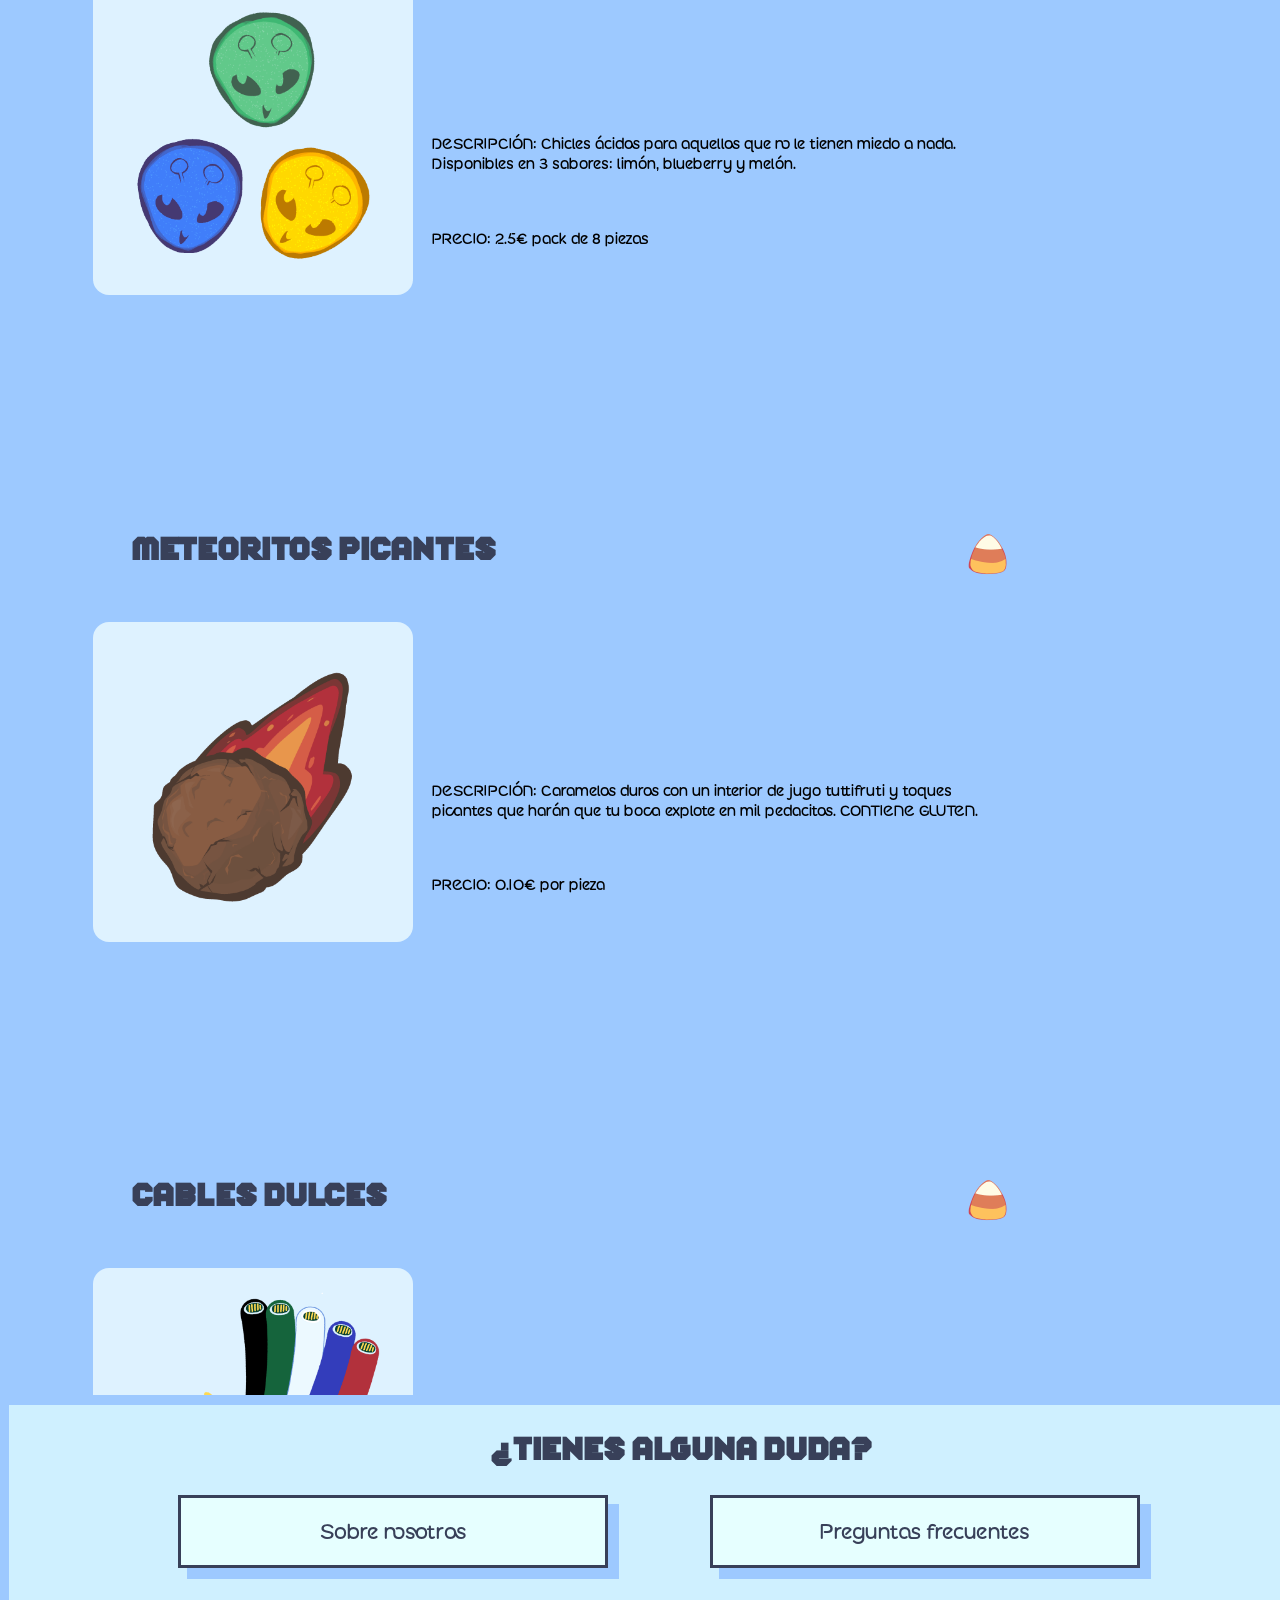
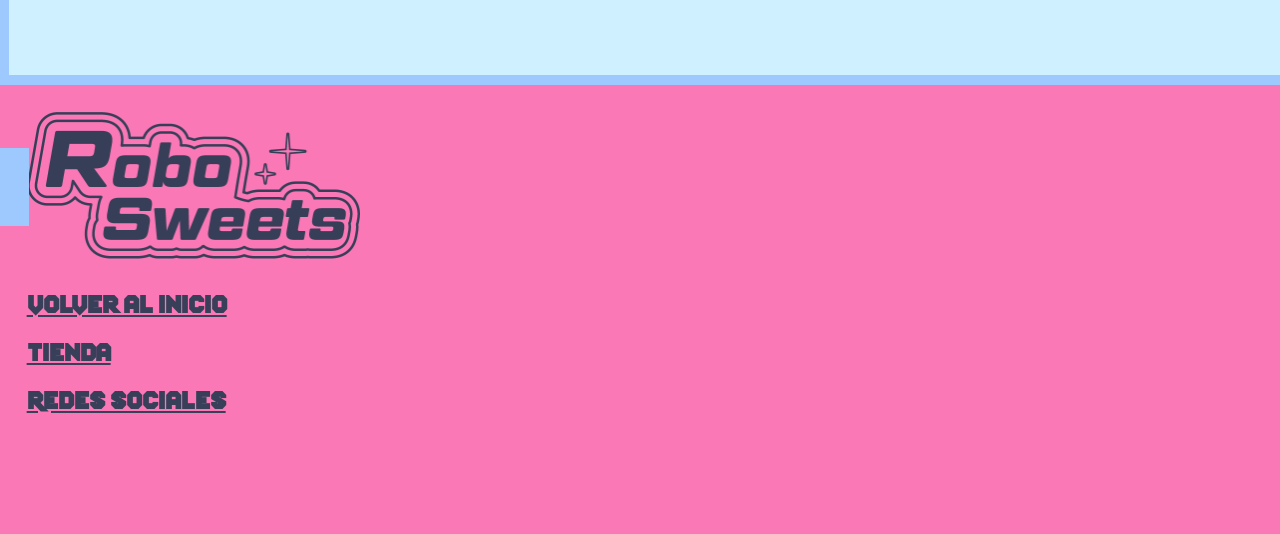
<file: tienda.html>
<!DOCTYPE html>
<html lang="es">

<head>
    <meta charset="UTF-8">
    <meta name="viewport" content="width=device-width, initial-scale=1.0">
    <title>Productos</title>
    <link rel="stylesheet" href="CSS/style.css">
    <link rel="stylesheet" href="CSS/rrssprod.css">
</head>

<body>

    <div class="barra">

        <h1> Tienda </h1>

    </div>

    <aside class="opciones" id="iniop">

        <a href="index.html"> Inicio</a>
        <a href="historia.html"> Historia</a>
        <a href="tienda.html"> Productos</a>
        <a href="rrss.html">Redes</a>
        <a href="aboutus.html"> About us</a>
        <a href="faq.html"> FAQ</a>

    </aside>

    <h1 class="titulosab">Nuevos sabores</h1>

    <main class="inicio" id="vprod">

        <!-- SABORES MINI -->

        <!-- --- -->

        <article class="prod-v" id="v1">
            <div class="minip">
                <img src="IMG/lollipop.png">
                <h2> <a href="#vari1">Varita mágica </a></h1>
            </div>

            <div class="minip">
                <img src="IMG/jawbreaker.png">
                <h2> <a href="#vari2">Earth jaw breaker </a></h1>
            </div>
        </article>

        <!-- --- -->

        <article class="prod-v">
            <div class="minip">
                <img src="IMG/gummies.png">
                <h2> <a href="#vari3">Galaxy gummies </a></h1>
            </div>


            <div class="minip">
                <img src="IMG/chicles.png">
                <h2> <a href="#vari4"> Chicle de aliens </a></h1>
            </div>
        </article>

        <!-- ---         -->

        <article class="prod-v">
            <div class="minip">
                <img src="IMG/soda.png">
                <h2> <a href="#vari5"> Soda Espacial </a></h1>
            </div>

            <div class="minip">
                <img src="IMG/meteorito.png">
                <h2> <a href="#vari6"> Meteoritos picantes </a></h1>
            </div>
        </article>

        <!-- ---         -->

        <article class="prod-v">
            <div class="minip">
                <img src="IMG/nubes.png">
                <h2> <a href="#vari1"> Nubes de felicidad </a></h1>
            </div>

            <div class="minip">
                <img src="IMG/cables.png">
                <h2> <a href="#vari"> Cables dulces </a></h1>
            </div>
        </article>



        <!-- SABORES GRANDE -->



        <aside class="prod-h">

            <div class="grande" id="vari1">
                <div class="banner-grande">
                    <h1> Varita mágica </h1>
                    <a href="tienda.html"> <img src="IMG/flechaup.png"> </a>
                </div>

                <img class="imaG" src="IMG/lollipop.png">
                <p>DESCRIPCIÓN: Piruletas grandes con destellos de la Vía Láctea con un sabor a vainilla inlovidable y
                    un interior gelatinoso al morder este dulce. CONTIENE LÁCTEOS. </p>
                <p>PRECIO: 1.20€ por pieza</p>
            </div>

            <div class="grande" id="vari2">
                <div class="banner-grande">
                    <h1> Galaxy gummies </h1>
                    <a href="tienda.html"> <img src="IMG/flechaup.png"> </a>
                </div>

                <img class="imaG" src="IMG/gummies.png">
                <p>DESCRIPCIÓN: Pequeñas gominolas de varios sabores frutales. ^3^ Fresa, manzana , blueberry, limón y
                    melón. </p>
                <p>PRECIO: 1.25 bolsa S ‖ 2.89 bolsa M </p>
            </div>

            <div class="grande" id="vari3">
                <div class="banner-grande">
                    <h1> Soda espacial </h1>
                    <a href="tienda.html"> <img src="IMG/flechaup.png"> </a>
                </div>

                <img class="imaG" src="IMG/soda.png">
                <p>DESCRIPCIÓN: ¡Un toque pequeño de dulce y ácido en la palma de tu mano! A menos de un euro, puedes
                    conseguir una botella con un líquido con un sabor como ningún otro. </p>
                <p>PRECIO: 0.90€ por pieza</p>
            </div>
            <div class="grande" id="vari4">
                <div class="banner-grande">
                    <h1> Nubes de felicidad </h1>
                    <a href="tienda.html"> <img src="IMG/flechaup.png"> </a>
                </div>

                <img class="imaG" src="IMG/nubes.png">
                <p>DESCRIPCIÓN: Los clásicos marshmallows pero con forma de nube. Ideal para comer en un campamento con
                    amigos. ^0^</p>
                <p>PRECIO: 2.2€ bolsa M ‖ 3.4€ bolsa L</p>
            </div>
            <div class="grande" id="vari5">
                <div class="banner-grande">
                    <h1> Earth Jawbreaker </h1>
                    <a href="tienda.html"> <img src="IMG/flechaup.png"> </a>
                </div>

                <img class="imaG" src="IMG/jawbreaker.png">
                <p>DESCRIPCIÓN: ¿Alguna vez haz dicho ''tengo tanta hambre que me podría comer el mundo''? Pues no
                    esperes más, porque aquí te ofrecemos un jawbreaker del mismo aspecto que nuestro planeta. </p>
                <p>PRECIO: 1.95€ por pieza</p>
            </div>
            <div class="grande" id="vari6">
                <div class="banner-grande">
                    <h1> Chicles de alien </h1>
                    <a href="tienda.html"> <img src="IMG/flechaup.png"> </a>
                </div>

                <img class="imaG" src="IMG/chicles.png">
                <p>DESCRIPCIÓN: Chicles ácidos para aquellos que no le tienen miedo a nada. Disponibles en 3 sabores:
                    limón, blueberry y melón.</p>
                <p>PRECIO: 2.5€ pack de 8 piezas</p>
            </div>
            <div class="grande" id="vari7">
                <div class="banner-grande">
                    <h1> Meteoritos picantes </h1>
                    <a href="tienda.html"> <img src="IMG/flechaup.png"> </a>
                </div>

                <img class="imaG" src="IMG/meteorito.png">
                <p>DESCRIPCIÓN: Caramelos duros con un interior de jugo tuttifruti y toques picantes que harán que tu
                    boca explote en mil pedacitos. CONTIENE GLUTEN.</p>
                <p>PRECIO: 0.10€ por pieza</p>
            </div>
            <div class="grande" id="vari8">
                <div class="banner-grande">
                    <h1> Cables dulces </h1>
                    <a href="tienda.html"> <img src="IMG/flechaup.png"> </a>
                </div>

                <img class="imaG" src="IMG/cables.png">
                <p>DESCRIPCIÓN: Cables de gel sabor a fresa en múltiples colores. No, no te vas a electrocutar al
                    comerlos (•ω＜)☆</p>
                <p>PRECIO: 2.49€ pack de 16 piezas</p>
            </div>

        </aside>










        <!-- DUDAS -->
        <article class="p4h" id="d-prod">

            <h1> ¿Tienes alguna duda? </h1>

            <div class="dudash">
                <div class="btn-dudas">
                    <a href="aboutus.html">Sobre nosotros</a>
                </div>
                <div class="btn-dudas">
                    <a href="faq.html">Preguntas frecuentes</a>
                </div>

            </div>
        </article>

        <footer id="prodfoot">

            <img src="../IMG/logomediano-black.png">

            <div class="ftr">
                <a href="index.html">
                    <h2>Volver al inicio</h2>
                </a>
                <a href="tienda.html">
                    <h2>Tienda</h2>
                </a>
                <a href="rrss.html">
                    <h2>Redes sociales</h2>
                </a>
            </div>

        </footer>

    </main>

</body>

</html>
</file>
<file: CSS/style.css>
body {

    background-color: #9dc9ff;
    font-family: Roundex;
    overflow-y: scroll;
    overflow-x: hidden;
    margin: 0%;
}

#inihist {
    background-color: #9dc9ff;
    height: 200vh;
}

@media screen and (min-width: 770px) {
    #inihist {
        background-color: #9dc9ff;
        height: 200vh;
    }
}


@font-face {
    font-family: "Route";
    src:
        local("Route26_Straight"),
        url("../FNT/Route26_Straight.otf") format("opentype");
}

@font-face {
    font-family: "Roundex";
    src: url(../FNT/Roundex.otf) format("opentype");
}

img {
    width: 100%;
}

h1 {
    font-family: "Route";
    text-align: center;
    font-size: 2rem;
    color: #384059;
}

h2 {
    font-family: "Route";
    text-align: left;
    font-size: 1.5rem;
}

h3 {
    font-family: "Roundex";
    text-align: left;
    font-size: 1rem;
    color: #384059;
}

p {
    text-align: left;
    padding-right: 50pt;
    font-size: 0.9rem;
}

main {
    margin-top: 10pt;
    column-gap: 5px;
}

@media screen and (min-width: 770px) {
    main {
        margin: 0%;
        width: 100vw;
    }
}

.titulosab {
    padding: 20pt;
}

#iniop {
    background-color: #FA78B6;
}

.p1 {
    width: 100vw;
    background-image: url(../IMG/iniciofondo1.png);
    position: relative;
    top: 145pt;
    height: 40vh;
    z-index: 2;
}

@media screen and (min-width: 770px) {
    .p1 {
        background-image: url(../IMG/iniciofondo1.png);
        position: relative;
        top: 80pt;
        height: 40vh;
        z-index: 2;
    }
}

.btn-lang {
    width: 20vw;
    position: absolute;
    top: 3vh;
    left: 75vw;
    z-index: 4;
}

@media screen and (min-width: 770px) {
    .btn-lang {
        width: 10vw;
        top: 5vh;
        left: 88vw;
    }
}

.btn-lang:hover {
    transform: scale(1.09);
}

.barra {
    margin: 0%;
    height: 70pt;
    width: 100%;
    background-color: #FA78B6;
    position: fixed;
    top: -10pt;
    z-index: 5;
}

@media screen and (min-width: 770px) {
    .barra {
        height: 75pt;
        background-color: #FA78B6;
        margin-top: -15pt;
        position: fixed;
        z-index: 5;
    }
}

.barra h1 {
    position: relative;
    top: 10pt;
    text-align: left;
    padding-left: 20pt;
}

@media screen and (min-width: 770px) {

    .barra h1 {
        margin-top: 25pt;
        margin-left: 25pt;
        text-align: left;
    }
}

.inicio p {
    text-align: center;
    margin-left: 50pt;
    padding-top: 10pt;
}

.p1 h1 {
    margin-top: -75pt;
}

.vid_intro {
    width: 100vw;
    position: relative;
    top: 25px;
    z-index: 2;
}

@media screen and (min-width: 770px) {

    .vid_intro {
        width: 100vw;
        position: relative;
        top: 100px;
        z-index: 1;
    }

    .p1 {
        background-image: url(../IMG/iniciofondo1.png);
        height: 40vh;
        width: 100vw;
        background-size: contain;
        position: absolute;
        display: block;
        align-content: center;
        z-index: 2;
    }
}

.p2 {
    background-image: url(../IMG/iniciofondo2.png);
    padding-top: 10pt;
    height: 90vh;
    width: 100vw;
    background-size: contain;
    position: relative;
    z-index: 2;

}

@media screen and (min-width: 770px) {

    .p2 {
        background-image: url(../IMG/iniciofondo2.png);
        height: 100vh;
        width: 100vw;
        background-size: contain;
        position: relative;
        z-index: 2;
    }

}


.post {
    margin-left: 30pt;
    left: 10vw;
    width: 35vw;
    background-color: #E6FFFF;
    height: 40vh;
    align-content: end;
    padding-bottom: 30px;
    box-shadow: 10px 10px 0px 1px #b91919;

}

.post h1 {
    font-size: 1.3rem;
}

@media screen and (min-width: 770px) {
    .post {
        position: relative;
        width: 30vw;
        height: 290pt;
    }

    .post h1 {
        font-size: 1.5rem;
    }
}

.rrss-ima {
    margin-left: 10pt;
    width: 30vw;
    position: relative;
}

@media screen and (min-width: 770px) {
    .rrss-ima {
        margin-left: 60pt;
        width: 20vw;
        position: relative;
    }
}

#nov2 {
    position: absolute;
    margin-left: 45vw;
    background-image: url(../IMG/jawbreaker.png);
    top: 70pt;
}

.post a {
    color: #FA78B6;
    margin: 0%;
    text-align: center;
    text-decoration: underline;
    position: relative;
    left: 7pt;
    font-size: 15pt;
    padding: 10pt;
    padding-bottom: 5pt;
}

@media screen and (min-width: 770px) {
    .post a {
        left: 10vw;
    }
}

.post a:hover {
    color: blue;
}

.post:hover {
    transform: scale(1.05);
}

.pj_ini {
    width: 100vw;
    top: -25vh;
    display: flex;
    position: relative;
    z-index: 1;
}

@media screen and (min-width: 770px) {
    .pj_ini {
        top: -40vh;
    }
}

.btn {
    width: 20vw;
    height: 11%;
    background-color: #9dc9ff;
    position: absolute;
    align-content: center;
    top: 82%;
    left: 40%;
    z-index: 3;
    border-radius: 10px;
}


.btn h3 {
    text-align: center;
    font-size: 1.2rem;
    padding-bottom: -10px;
    text-decoration: none;
}

.btn:hover {
    transform: scale(1.05);
    background-color: #b5f5a9;
}

@media screen and (min-width: 770px) {
    .btn h3 {
        text-align: center;
        font-size: 1.2rem;
        padding-bottom: 10px;
        text-decoration: none;
    }
}

.p4h {
    background-color: #cff0ff;
    height: 30vh;
    width: 100vw;
    position: relative;
    top: -25vh;
    display: block;
    z-index: 3;
    border: solid 10px #9dc9ff;
}

@media screen and (min-width: 770px) {
    .p4h {
        position: relative;
        top: -40vh;
    }
}

.btn-dudas a {
    text-decoration: none;
    color: #384059;
    font-size: 15pt;
}

.opciones {
    position: fixed;
    display: flex;
    left: 0%;
    top: 50pt;
    width: 120vw;
    height: 6vh;
    margin: 0%;
    background-color: #9dc9ff;
    z-index: 5;
}

.opciones a {
    margin-left: 30pt;
    margin-bottom: 10pt;
    margin-top: 10pt;
    color: #384059;
}

.opciones a:hover {
    color: #E6FFFF;
}

.dudash {
    display: flex;
    position: relative;
    left: 50pt;
}

.btn-dudas {
    width: 30vw;
    text-align: center;
    border: solid 3px #384059;
    background-color: #E6FFFF;
    padding: 20px;
    margin-left: 8vw;
    box-shadow: 10px 10px 0px 1px #9dc9ff;
}

.btn-dudas:hover {
    transform: scale(1.05);
}

footer {
    padding: 20pt;
    padding-top: 100pt;
    background-color: #FA78B6;
    width: 100vw;
    height: 60vh;
    position: relative;
    bottom: 150pt;
}

footer img {
    position: absolute;
    width: 40%;
    margin-top: -60pt;
}

.ftr {
    margin-top: 75pt;
    position: relative;
    width: 70vw;
    height: 100pt;
}

.ftr a {
    text-decoration: underline;
    color: #384059;
}

@media screen and (min-width: 770px) {
    footer {
        margin-top: -70pt;
        position: relative;
        width: 100vw;
        height: 35vh;
    }
}

footer img {
    position: absolute;
    width: 25%;
    margin-top: -60pt;
}

#hi {
    background-color: #9dc9ff;
}

.hist1 {
    margin-top: 15vh;
    background-color: #bddcff;
    height: 65vh;
    width: 100vw;
    position: relative;
    z-index: 2;
}

.hist1 h1 {
    padding-top: 30pt;
}

@media screen and (min-width: 770px) {

    .hist1 {
        background-color: #bddcff;
        height: 48vh;
        width: 70vw;
        position: relative;
        z-index: 2;
    }
}

.imahist {
    left: 50vw;
    top: -61vh;
    position: relative;
    z-index: 1;
}

@media screen and (min-width: 770px) {
    .imahist {
        width: 558pt;
    }

}

@media screen and (min-width: 770px) and (max-width: 1087px) {

    .imahist {
        left: 30vw;
        width: 558pt;
    }

    .hist1 {
        position: S;
        height: 60vh;
        z-index: 3;
    }

}

@media screen and (max-width: 770px) {
    .imahist {
        display: none;
    }

}

.hist1 a {
    text-decoration: underline;
    color: blue;
}

.hist2 {
    position: relative;
    bottom: 30pt;
    margin: 0%;
    width: 100vw;
    margin: 0%;
    z-index: 2;
    text-align: left;
}

@media screen and (min-width: 770px) {
    .hist2 {
        bottom: 400pt;
        padding-top: 0%;
        width: 100vw;
        display: block;
        z-index: 3;

    }
}


.hist2 h1 {
    position: relative;
    margin: 0%;
    margin-bottom: -100pt;
}

@media screen and (min-width: 770px) {
    .hist2 div {
        position: relative;
        width: 100vw;
        height: 120vh;
        margin: 0%;
    }

    .hist2 h1 {
        position: relative;
        margin-top: 10vw;
        z-index: 3;
        padding: 0%;
    }


}

.hist2 div {
    position: absolute;
    align-content: center;
    width: 100vw;
    margin: 0%;
}



.rby {
    position: relative;
    top: 150pt;
    background-color: #bddcff;
    border-radius: 10pt;
    background-blend-mode: screen;
    margin-left: 15pt;
    padding: 20pt;
    padding-left: 10pt;
    width: 80vw;
    height: 40vh;
}

@media screen and (min-width: 770px) {

    .rby {
        margin-left: 15pt;
        background-color: #bddcff;
        border-radius: 10pt;
        background-blend-mode: screen;
        margin: 15pt;
        padding: 20pt;
        padding-left: 10pt;
        width: 40vw;
        height: 45vh;
    }

}

.rby p {
    margin: 0%;
    position: relative;
    bottom: 30vh;
    left: 45%;
    width: 40%;
}

@media screen and (min-width: 770px) {
    .rby p {
        margin: 0%;
        position: relative;
        bottom: 20vh;
        left: 45%;
        width: 40%;
    }

}

.rby img {
    position: relative;
    top: 20pt;
    width: 45%;
}

.sty {
    position: relative;
    background-color: #bddcff;
    border-radius: 10pt;
    background-blend-mode: screen;
    margin: 15pt;
    margin-top: 250pt;
    padding: 20pt;
    padding-left: 10pt;
    width: 80vw;
    height: 40vh;
}

@media screen and (min-width: 770px) {

    .sty {
        bottom: 150pt;
        left: 50vw;
        background-color: #bddcff;
        border-radius: 10pt;
        background-blend-mode: screen;
        margin: 15pt;
        padding: 20pt;
        padding-left: 10pt;
        width: 40vw;
        height: 45vh;
    }

}

.sty p {
    margin: 0%;
    position: relative;
    bottom: 30vh;
    left: 45%;
    width: 40%;
}

@media screen and (min-width: 770px) {
    .sty p {
        margin: 0%;
        position: relative;
        bottom: 20vh;
        left: 45%;
        width: 40%;
    }

}

.sty img {
    position: relative;
    top: 20pt;
    width: 45%;
}

#his {
    position: relative;
    top: 140vh;
}

@media screen and (min-width: 770px) {

    #his {
        position: relative;
        top: 20vh;
    }

}

#fhist {
    position: relative;
    bottom: -140vh;
}


@media screen and (min-width: 770px) {

    #fhist {
        position: relative;
        bottom: -27vh;

    }

}
</file>
<file: CSS/aboutusfaq.css>
#about {
    width: 100%;
    height: 75vh;
    margin: 0%;
    position: relative;
    top: 10vh;
}


label {
    font-family: Roundex;
}


.cuadro {
    background-color: aliceblue;
    padding: 15pt;
    position: relative;
    left: 5vw;
    height: 35vh;
    width: 80vw;
    border-radius: 15px;
    margin-top: 10pt;
    margin-bottom: 10pt;
}



.cuadro h3 {
    text-align: left;
    width: 100%;
}

.cuadro p {
    text-align: left;
    margin: 0%;
}

.cuadro b {
    font-size: 1.5rem;
}

    #pregu2, #pregu3 {
        height: 45vh;
    }

    #pregu8 {
        height: 15vh;
    }

@media screen and (min-width: 770px) {
    #pregu2,#pregu3 {
        height: 35vh;
    }
}

/* FORM */


form {
    position: relative;
    top: 10vh;
}

form.formu {
  background-color: #9ec9ff;
  width: 100vw;
  height: 70vh;
  padding-left: 20pt;
  
}

.formu img {
    width: 130pt;
    height: 130pt;
    top: 50pt;
    left: -25vw;
    position: relative;
}

#enviar {
    margin-top: 15pt;
}

.bloque1 {

display: inline-block;
}

.bloque2 {
        display: inline-flex;
        margin: 0%;
        position: relative;
}

.miniform {
    padding-right: 50pt;
}

.texto {
    height: 20vh;
}

label,
input {
  display: table-cell;
  margin-bottom: 10px;
}

label {
  padding-right: 10px;
}



@media screen and (min-width: 770px) {

    #about {
        height: 60vh;
    }

    form.formu {
        width: 100vw;
        height: 40vh;
        padding-left: 20pt;

    }

    .formu img {
        margin-left: -10vw;
        width: 130pt;
        height: 130pt;
        left: 20pt;
    }

    #enviar {
        margin-top: 15pt;
    }

    .bloque1 {

        display: inline-block;
    }

    .bloque2 {
        display: inline-flex;
        margin: 0%;
        position: absolute;
    }

    .miniform {
        padding-right: 50pt;
    }

    .texto {
        height: 20vh;
    }

    label,
    input {
        display: table-cell;
        margin-bottom: 10px;
    }

    label {
        padding-right: 10px;
    }



}



/* FORM */




#footabus {
    position: relative;
    top: 20vh;
}

@media screen and (min-width: 770px) {

    #footabus {
    position: relative;
    top: 25vh;
}
}
</file>
<file: CSS/rrssprod.css>
main {
    margin: 0%;
    margin-left: -1vw;
}



@media screen and (min-width: 770px) {
    main {
        margin: 0%;
    }

}

main h1 {
    margin-left: 5vw;
}

.prod-v {
    margin-top: 40pt;
    margin-bottom: -40pt;
    display: flex;
    width: 90vw;
    height: 50vh;
    align-self: center;
    padding: 5pt;
    bottom: 200vh;

}

#redp {
    margin-top: 80pt;
    margin-bottom: -40pt;
    display: flex;
    width: 90vw;

}

#v1 {
    margin-top: 100pt;
}

@media screen and (min-width: 770px) {

    .prod-v {
        position: relative;
        top: 65vh;
        bottom: 8vh;
        margin-top: 15pt;
        display: inline-block;
        width: 22vw;
        height: 50vh;

    }

    #redp {
        position: relative;
        top: 65vh;
        bottom: 8vh;
        margin-top: 15pt;
        display: inline-block;
        width: 22vw;
        height: 50vh;

    }

    #redini {
        margin-top: -300pt;
    }



}

.minip a {
    text-decoration: none;
    color: #384059;
    font-size: 1.3rem;
    top: -30pt;
}

.minip {
    display: flexbox;
    margin: 10pt;
    width: 150pt;
    height: 170pt;
    background-color: #daecff;
    border-radius: 5%;
    padding: 20pt;

}

.minip:hover {
    background-color: #bddcff;
    transform: scale(1.05);
}

.prod-h {
    position: relative;
    width: 100%;

}


@media screen and (min-width: 770px) {

    .prod-h {
        position: relative;
        top: 80vh;
        width: 100%;

    }

    .imaG {
        position: relative;
        left: 70pt;
    }

    .banner-grande {
        position: relative;
        left: 50pt;
        width: 80vw;
    }

    .grande {
        margin: 0%;
        z-index: 3;
        display: inline;
        position: relative;
        top: 50vh;
        background-color: #bddcff;
    }

}




.grande p {
    display: block;
    padding: 10px;
    position: relative;
    top: -150pt;
    bottom: 22vh;
    left: 27vw;
    text-align: left;
    width: 45%;
}











.banner-grande {
    width: 70vw;
    height: 10vh;
    margin-right: 20pt;

}

.banner-grande img {
    position: relative;
    width: 50px;
    left: 70vw;
    top: -50pt
}


.grande {
    width: 80vw;
    height: 60vh;
    text-align: left;
    padding: 20pt;
    margin: 40pt;
    border: solid;
    border-width: 2pt;
    border-radius: 5%;
    margin-bottom: 50pt;
    background-color: #def2ff;
}

@media screen and (min-width: 770px) {

    .grande {
        width: 80vw;
        height: 60vh;
        text-align: left;
        margin: 40pt;
        margin-bottom: 50pt;
        border-radius: 0%;
        border-color: #9dc9ff;
        background-color: #9dc9ff;
    }



}






















/* OLD */

@media screen and (min-width: 770px) {

    .banner-grande {
        width: 70vw;
        height: 10vh;
    }

    .banner-grande img {
        position: relative;
        width: 50px;
        top: -50pt
    }



    .grande p {
        padding: 20px;
        text-align: left;
        position: relative;
        bottom: 300pt;
        width: 45%;
    }

}





.imaG {
    width: 40%;
    border-radius: 5%;
}

.grande h1 {
    text-align: left;
}



.prod-v h2 {
    text-align: center;
    font-size: 1.4em;
}

.titulosab {
    position: relative;
    text-align: left;
    top: 90pt;
    z-index: 1;
    margin-bottom: 50pt;
}

@media screen and (min-width: 770px) {

    #prodfoot {
        position: relative;
        top: 625pt;
    }
}

.rft {
    position: relative;
    top: 5pt;
}

@media screen and (min-width: 770px) {

    .rft {
        position: relative;
        top: 500pt;
    }
}

















.rs_txt {
    color: gold;
    text-align: left;
    position: relative;
    right: 35pt;
}

#red {
    border: solid #384059 2pt;
    background-color: white;
}

.prod-v img {
    width: 25vw;
    margin-left: 15pt;
}

.prod-v video {
    width: 25vw;
    margin-left: 15pt;
}



#d-prod {
    position: relative;
    width: 100vw;
    margin: 0%;
    top: 0%;
    left: 0%;
}

@media screen and (min-width: 770px) {
    #d-prod {
        position: relative;
        margin: 0%;
        top: 575pt;
        left: -1pt;
    }
}

#r-prod {
    position: relative;
    width: 100vw;
    margin: 0%;
    top: 0%;
    left: 0%;
}

@media screen and (min-width: 770px) {
    #r-prod {
        position: relative;
        margin: 0%;
        top: 450pt;
        left: -1pt;
    }
}



@media screen and (min-width: 770px) {

    .imaG {
        width: 25%;
        background-color: #def2ff;
        border-radius: 5%;

    }



    .titulosab {
        top: 70pt;
        z-index: 2;
    }

    #vprod {
        margin-top: -80vh;
    }



    .minip {
        position: relative;
        margin: 10pt;
        margin-left: 20pt;
        width: 15vw;
        height: 30vh;
        background-color: #daecff;
        border-radius: 5%;
        padding: 20pt;
        padding-bottom: 25pt;
        padding-top: 5pt;
        align-content: center;


    }

    .prod-v h2 {
        position: relative;
        text-align: left;
        top: 0pt;
        margin-bottom: 7pt;
        text-align: center;

    }

    .prod-v img {
        width: 10vw;
        border-radius: 10%;
    }

    .prod-v video {
        width: 10vw;
        border-radius: 10%;
        margin-top: -35pt;
    }


}
</file>
